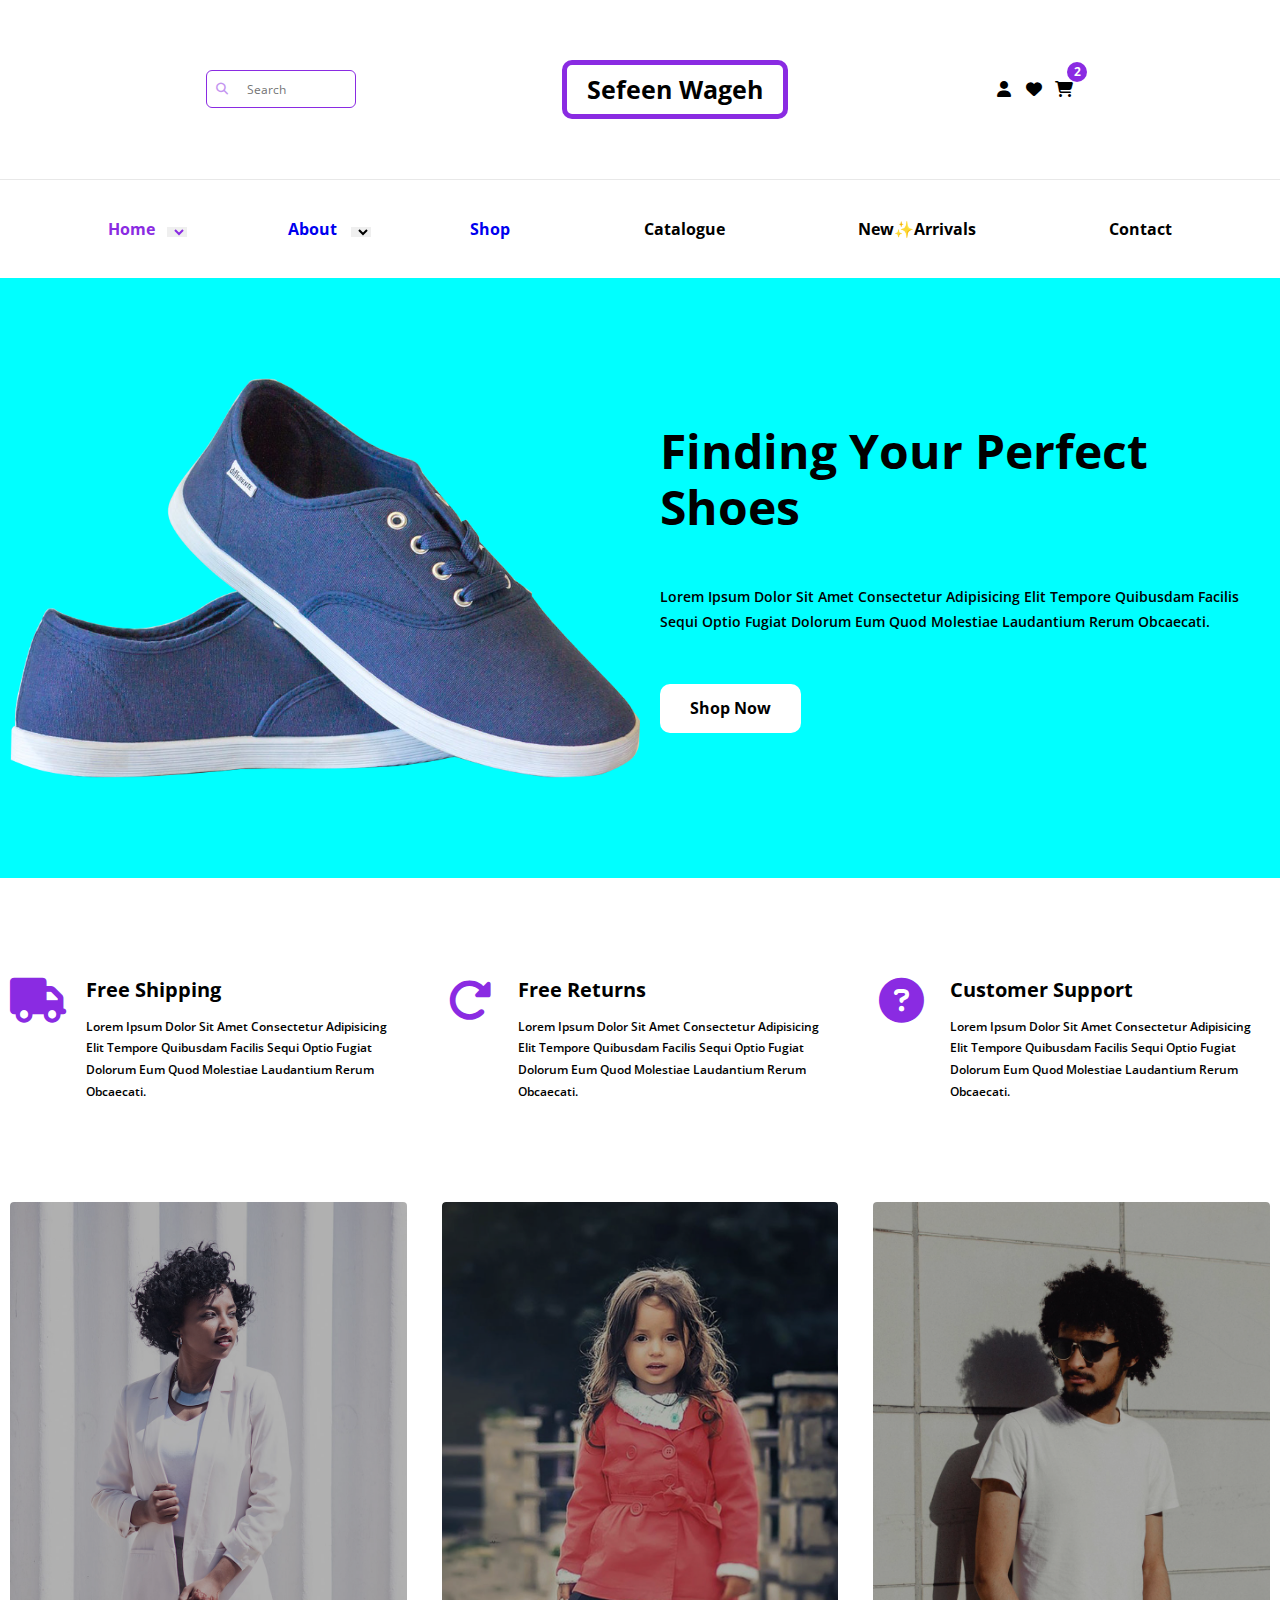
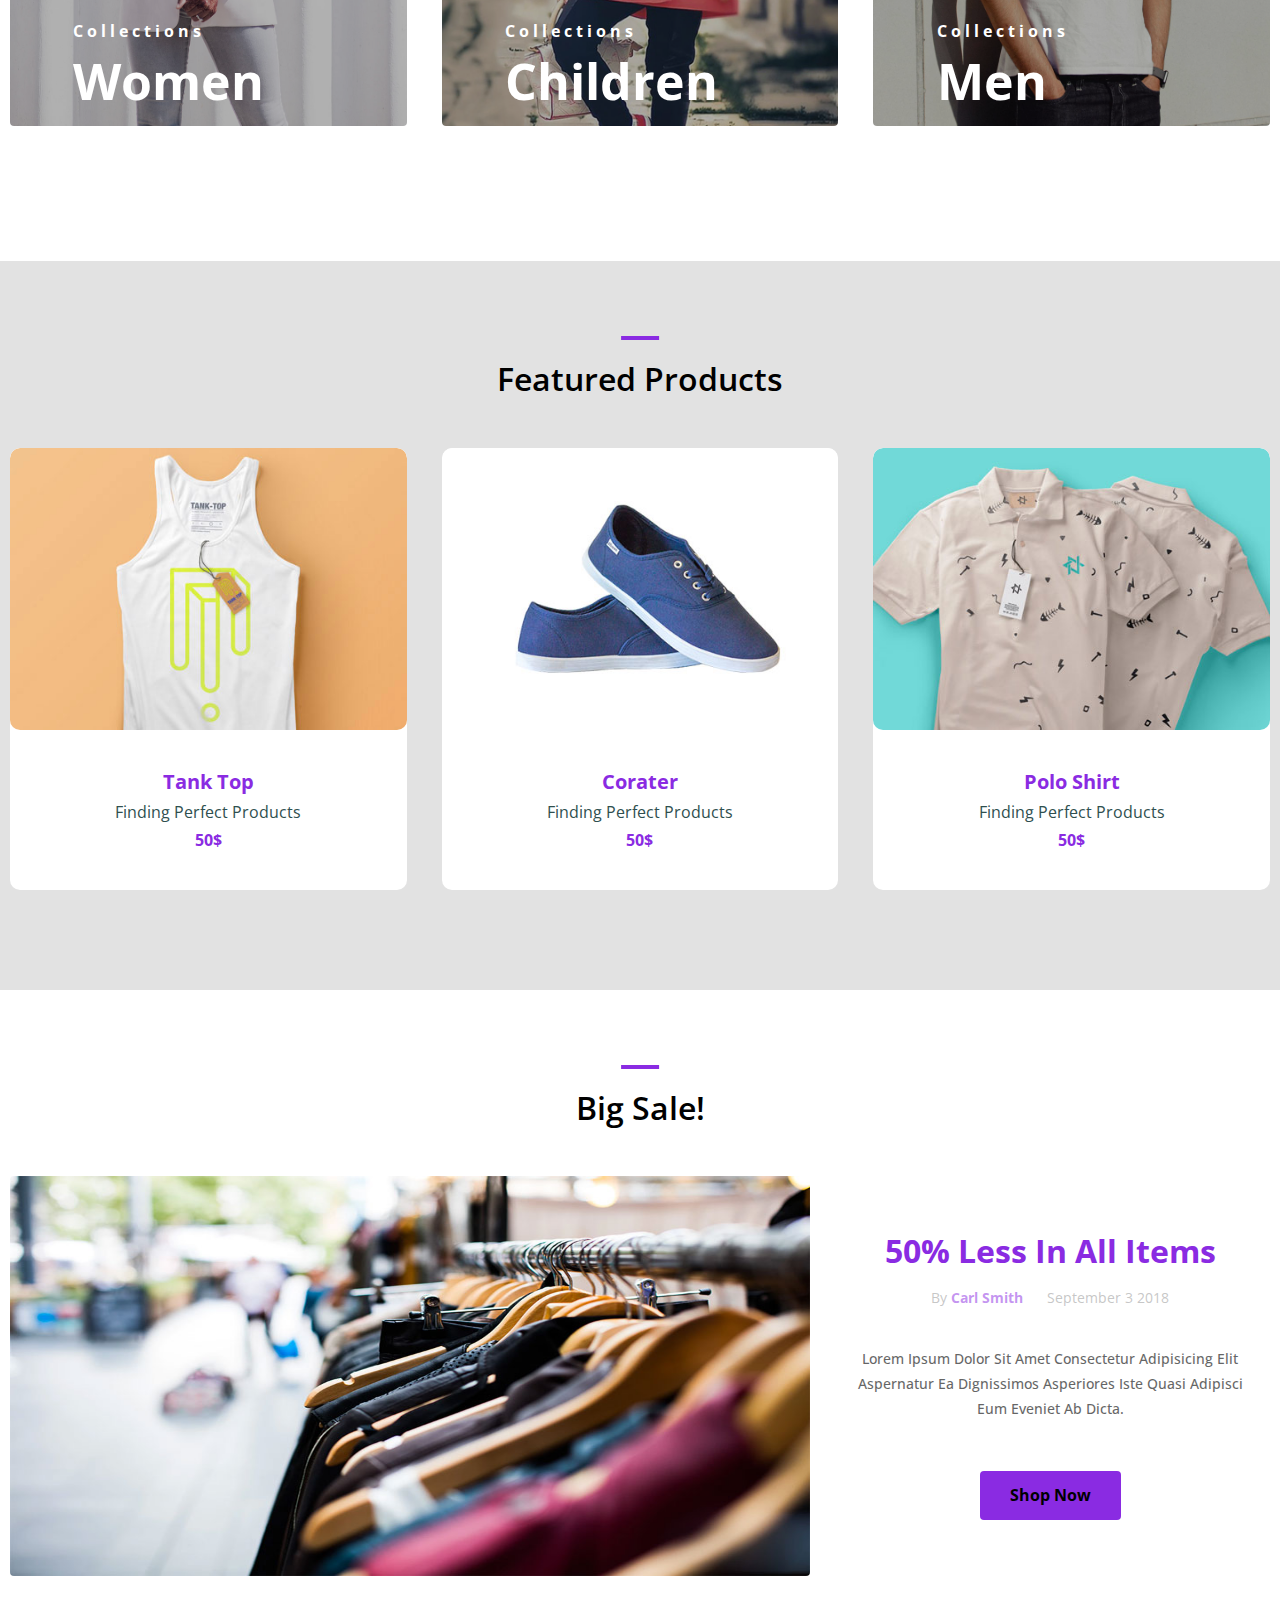
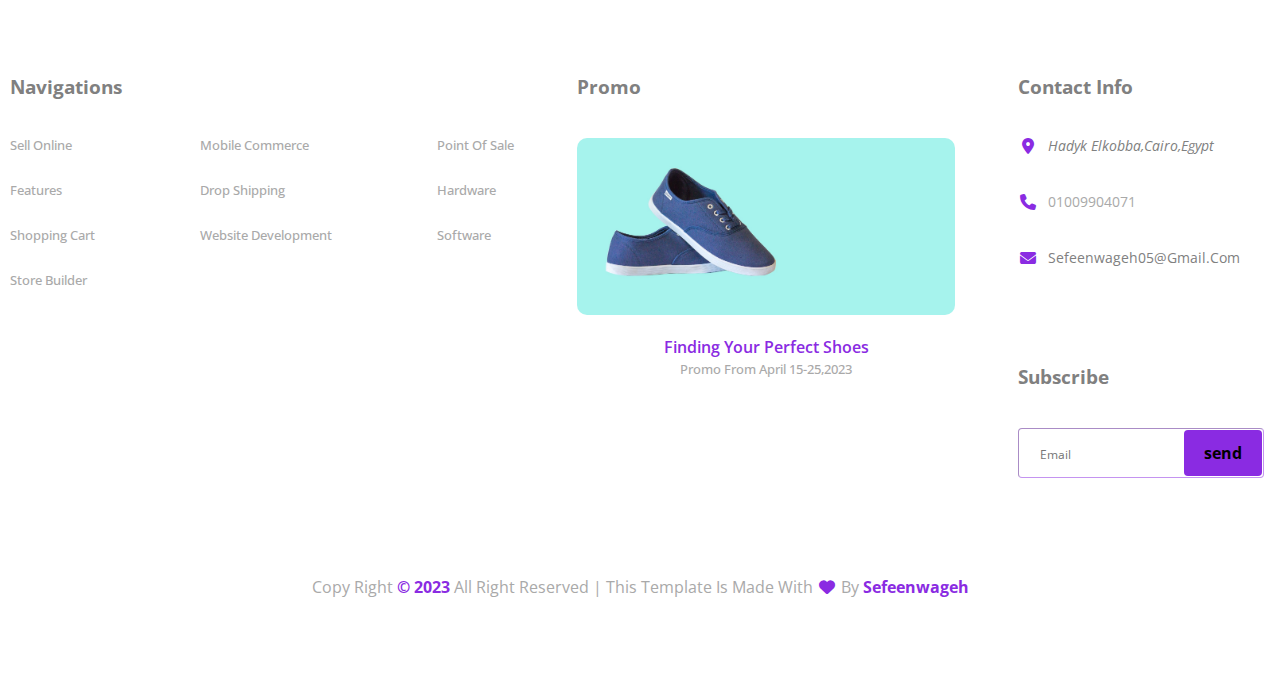
<file: index.html>
<!DOCTYPE html>
<html lang="en">
  <head>
    <meta charset="UTF-8" />
    <meta http-equiv="X-UA-Compatible" content="IE=edge" />
    <meta name="viewport" content="width=device-width, initial-scale=1.0" />
    <title>Sefeen</title>
    <!-- render all elements normally -->
    <link rel="stylesheet" href="css/normallize.css" />
    <!-- font awesome library -->
    <link rel="stylesheet" href="css/all.min.css" />
    <!-- main template css file -->
    <link rel="stylesheet" href="css/main.css" />
    <!-- google fonts -->
    <link rel="preconnect" href="https://fonts.googleapis.com" />
    <link rel="preconnect" href="https://fonts.gstatic.com" crossorigin />
    <link
      href="https://fonts.googleapis.com/css2?family=Open+Sans:wght@400;500;600;700&display=swap"
      rel="stylesheet"
    />
  </head>
  <body>
    <div class="page">
      <div class="head">
        <div class="bar">
          <div class="search">
            <input type="search" placeholder="search" />
          </div>
          <h1>Sefeen Wageh</h1>
          <div class="notification">
            <span><i class="fa-solid fa-user fa-fw"></i></span>
            <span><i class="fa-solid fa-heart fa-fw"></i></span>
            <span class="not"><i class="fa-solid fa-cart-shopping fa-fw"></i></span>
          </div>
        </div>
        <nav>
            <ul>
                <li> <a href="index.html" class="active">home<select></select></a> </li>
                <li> <a href="index1.html">about<select></select></a> </li>
                <li> <a href="index2.html">shop</a> </li>
                <li> <a href="">catalogue</a> </li>
                <li> <a href="">new&#10024arrivals</a> </li>
                <li> <a href="">contact</a> </li>
              </ul>
        </nav>
      </div>
      <div class="sectionA">
            <img src="images/hero_1.png" alt="design">
            <div class="cont">
              <h1>finding your perfect shoes</h1>
            <p>Lorem ipsum dolor sit amet consectetur adipisicing elit Tempore quibusdam Facilis sequi optio fugiat dolorum Eum quod molestiae laudantium rerum obcaecati.</p>
            <a href=""><span>shop now</span></a>
            </div>
      </div>
      <div class="sectionB">
        <div class="part">
          <i class="fa-solid fa-truck fa-fw"></i>
          <div class="content">
            <h3>free shipping</h3>
            <p>Lorem ipsum dolor sit amet consectetur adipisicing elit Tempore quibusdam Facilis sequi optio fugiat dolorum Eum quod molestiae laudantium rerum obcaecati.</p>
          </div>
        </div>
        <div class="part">
          <i class="fa-solid fa-rotate-right fa-fw"></i>
          <div class="content">
            <h3>free returns</h3>
            <p>Lorem ipsum dolor sit amet consectetur adipisicing elit Tempore quibusdam Facilis sequi optio fugiat dolorum Eum quod molestiae laudantium rerum obcaecati.</p>
          </div>
        </div>
        <div class="part">
          <i class="fa-solid fa-circle-question fa-fw"></i>
          <div class="content">
            <h3>customer support</h3>
            <p>Lorem ipsum dolor sit amet consectetur adipisicing elit Tempore quibusdam Facilis sequi optio fugiat dolorum Eum quod molestiae laudantium rerum obcaecati.</p>
          </div>
        </div>
      </div>
      <div class="sectionC">
        <div class="part a"><img src="images/women.jpg" alt="design"><span>women</span></div>
        <div class="part b"><img src="images/children.jpg" alt="design"><span>children</span></div>
        <div class="part c"><img src="images/men.jpg" alt="design"><span>men</span></div>
        <div class="triangles"></div>
      </div>
      <div class="sectionD">
        <h2 class="main-title">featured products</h2>
        <div class="product">
          <div class="part">
            <img src="images/cloth_1.jpg" alt="design">
            <div class="content">
              <h3>tank top</h3>
              <p>finding perfect products</p>
              <span>50$</span>
            </div>
          </div>
          <div class="part">
            <img src="images/shoe_1.jpg" alt="design">
            <div class="content">
              <h3>corater</h3>
              <p>finding perfect products</p>
              <span>50$</span>
            </div>
          </div>
          <div class="part">
            <img src="images/cloth_2.jpg" alt="design">
            <div class="content">
              <h3>polo shirt</h3>
              <p>finding perfect products</p>
              <span>50$</span>
            </div>
          </div>
        </div>
      </div>
      <div class="sectionE">
        <h2 class="main-title">Big sale!</h2>
        <div class="part">
          <div class="image"><img src="images/blog_1.jpg" alt="design"></div>
          <div class="content"><h3>50% less in all items</h3>
            <p>by <span>carl smith</span> september 3 2018 </p>
            <p>Lorem ipsum dolor sit amet consectetur adipisicing elit Aspernatur ea dignissimos asperiores iste quasi adipisci eum eveniet ab dicta.</p>
            <a href="">shop now</a></div>
        </div>
      </div>
      <div class="foot">
    <div class="contain">
      <div class="navigation">
        <h3>navigations</h3>
        <div class="content">
          <div class="part">
            <span>sell online</span>
            <span>features</span>
            <span>shopping cart</span>
            <span>store builder</span>
          </div>
          <div class="part">
            <span>mobile commerce</span>
            <span>drop shipping</span>
            <span>website development</span>
          </div>
          <div class="part">
            <span>point of sale</span>
            <span>hardware</span>
            <span>software</span>
          </div>
        </div>
      </div>
      <div class="promo">
        <h3>promo</h3>
        <img src="images/hero_1.jpg" alt="design">
        <div class="content">
          <span>finding your perfect shoes</span>
          <span>promo from april 15-25,2023</span>
        </div>
      </div>
      <div class="about">
        <div class="contact-info">
          <h3>contact info</h3>
         <div class="content">
          <div class="part">
            <i class="fa-solid fa-location-dot fa-fw"></i>
            <address>hadyk elkobba,cairo,egypt</address>
          </div>
          <div class="part a">
            <i class="fa-solid fa-phone fa-fw"></i>
            <span>01009904071</span>
          </div>
          <div class="part b">
            <i class="fa-solid fa-envelope fa-fw"></i>
            <span>sefeenwageh05@gmail.com</span>
          </div>
         </div>
        </div>
        <div class="sub">
          <h3>subscribe</h3>
          <div class="input">
            <input type="email" name="mail" placeholder="email">
          <input type="submit" value="send">
          </div>
      </div>
    </div>
  </div>
  <p>copy right <span>&copy; 2023</span> all right reserved | this template is made with <span><i class="fa-solid fa-heart fa-fw"></i></span> by <span>sefeenwageh</span></p>
    </div>
  </body>
</html>
</file>
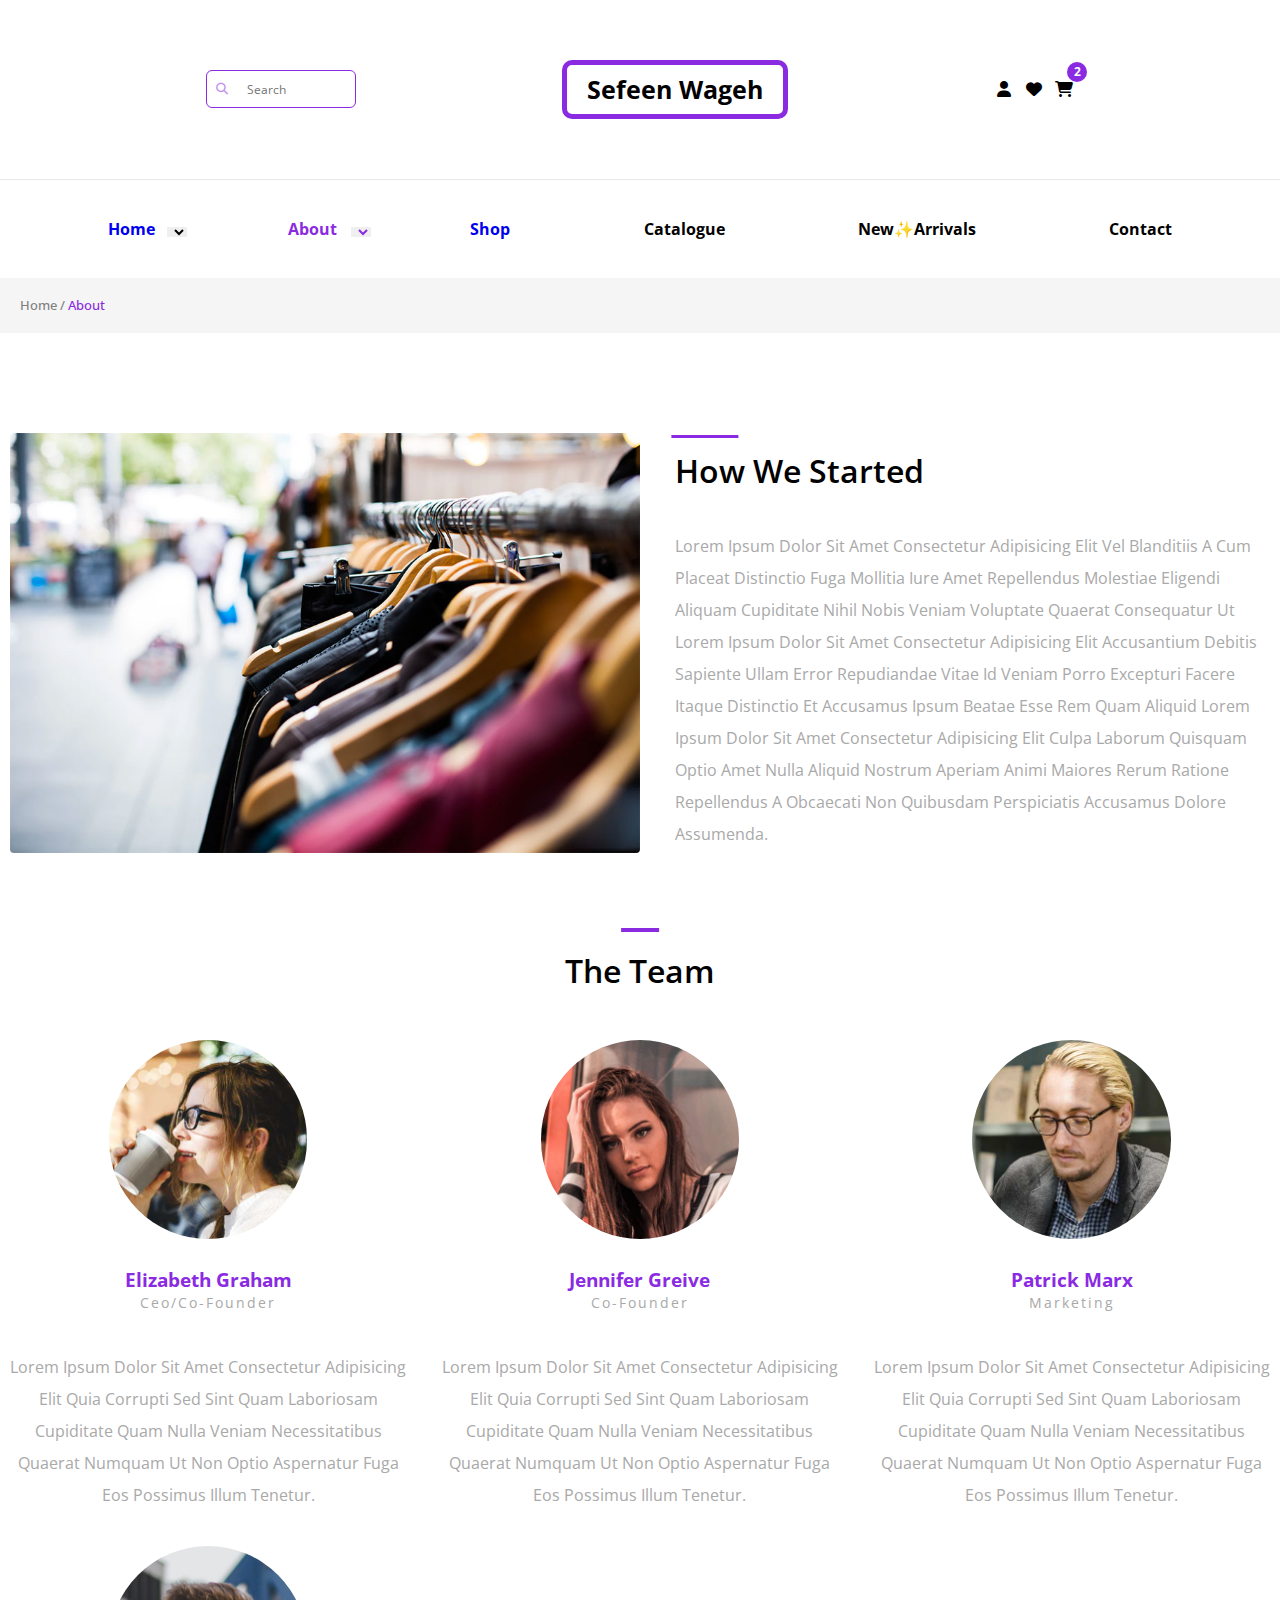
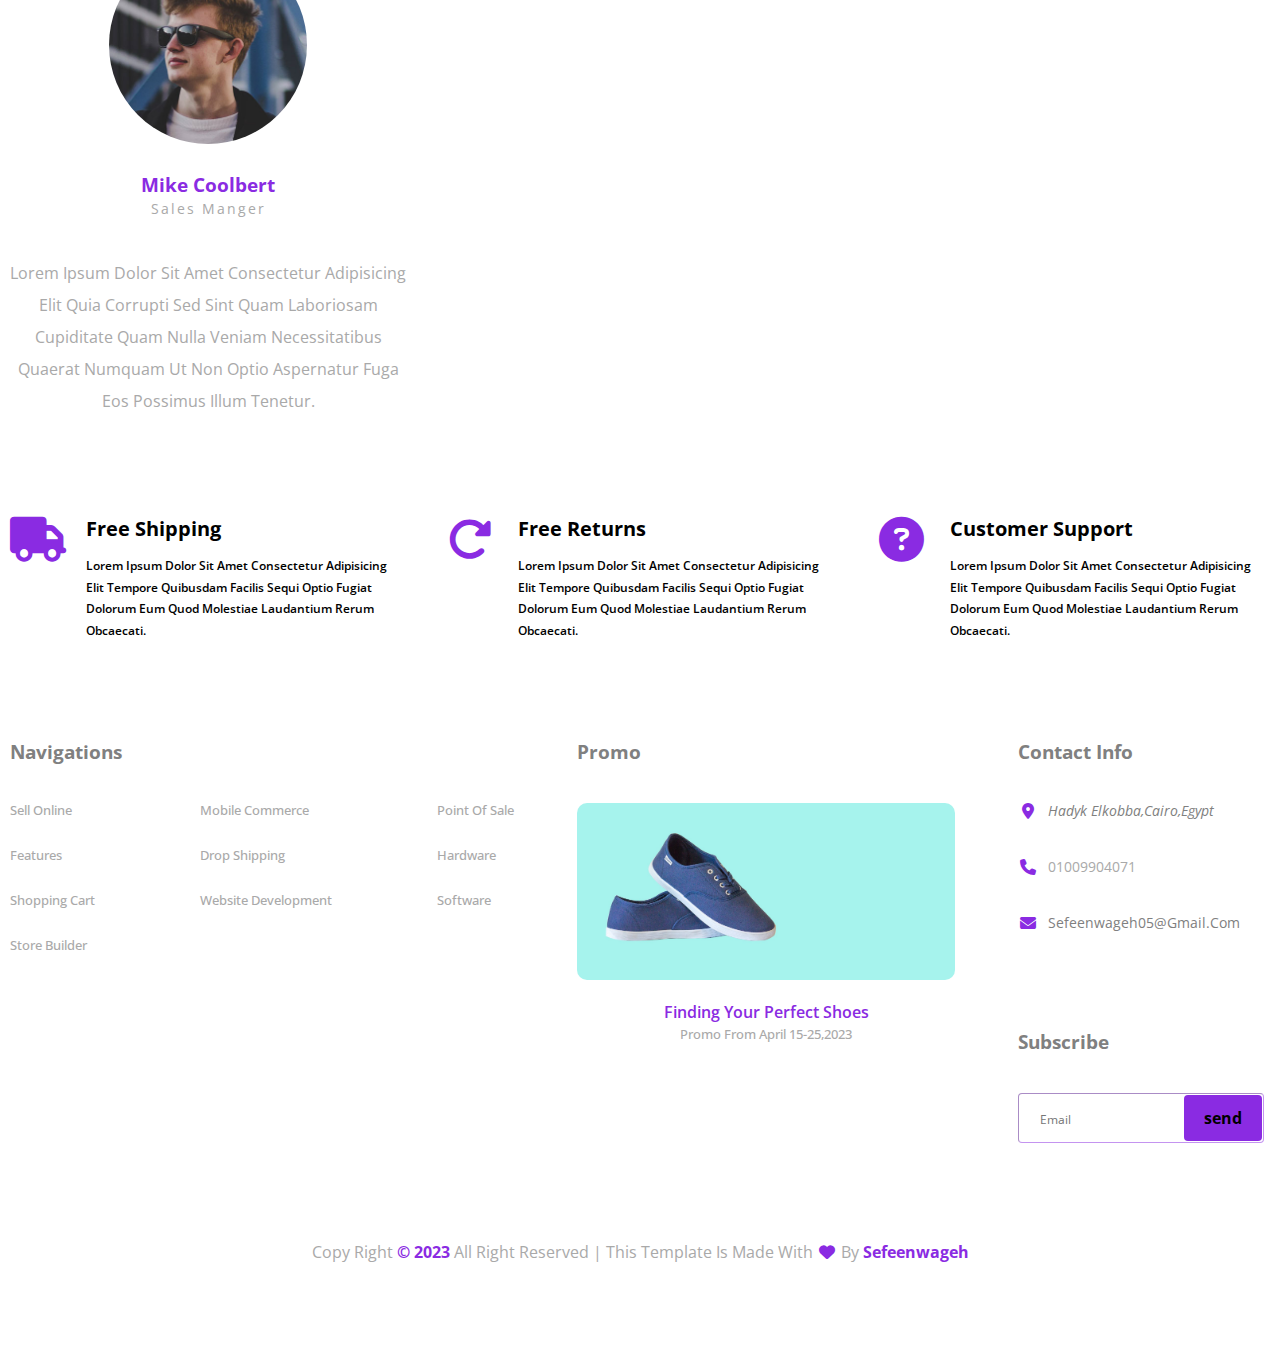
<file: index1.html>
<!DOCTYPE html>
<html lang="en">
  <head>
    <meta charset="UTF-8" />
    <meta http-equiv="X-UA-Compatible" content="IE=edge" />
    <meta name="viewport" content="width=device-width, initial-scale=1.0" />
    <title>Sefeen</title>
    <!-- render all elements normally -->
    <link rel="stylesheet" href="css/normallize.css" />
    <!-- font awesome library -->
    <link rel="stylesheet" href="css/all.min.css" />
    <!-- main template css file -->
    <link rel="stylesheet" href="css/main.css" />
    <!-- google fonts -->
    <link rel="preconnect" href="https://fonts.googleapis.com" />
    <link rel="preconnect" href="https://fonts.gstatic.com" crossorigin />
    <link
      href="https://fonts.googleapis.com/css2?family=Open+Sans:wght@400;500;600;700&display=swap"
      rel="stylesheet"
    />
  </head>
  <body>
    <div class="page">
      <div class="head">
        <div class="bar">
          <div class="search">
            <input type="search" placeholder="search" />
          </div>
          <h1>Sefeen Wageh</h1>
          <div class="notification">
            <span><i class="fa-solid fa-user fa-fw"></i></span>
            <span><i class="fa-solid fa-heart fa-fw"></i></span>
            <span class="not"
              ><i class="fa-solid fa-cart-shopping fa-fw"></i
            ></span>
          </div>
        </div>
        <nav>
          <ul>
            <li>
              <a href="index.html"
                >home<select
                ></select
              ></a>
            </li>
            <li>
              <a href="index1.html" class="active"
                >about<select
                ></select
              ></a>
            </li>
            <li><a href="index2.html">shop</a></li>
            <li><a href="">catalogue</a></li>
            <li><a href="">new&#10024arrivals</a></li>
            <li><a href="">contact</a></li>
          </ul>
        </nav>
      </div>
      <div class="min-bar">
        <h5>home / <span>about</span></h5>
      </div>
      <div class="sectionF">
        <div class="part">
          <img src="images/blog_1.jpg" alt="design" />
          <div class="content">
            <h2>how we started</h2>
            <p>
              Lorem ipsum dolor sit amet consectetur adipisicing elit Vel
              blanditiis a cum placeat distinctio fuga mollitia Iure amet
              repellendus molestiae eligendi aliquam cupiditate nihil nobis
              veniam voluptate quaerat consequatur ut Lorem ipsum dolor sit amet
              consectetur adipisicing elit Accusantium debitis sapiente ullam
              error repudiandae vitae id veniam porro excepturi facere itaque
              distinctio et accusamus ipsum beatae esse rem quam aliquid Lorem
              ipsum dolor sit amet consectetur adipisicing elit Culpa laborum
              quisquam optio amet nulla aliquid nostrum aperiam animi maiores
              rerum ratione repellendus a obcaecati Non quibusdam perspiciatis
              accusamus dolore assumenda.
            </p>
          </div>
        </div>
      </div>
      <div class="team">
        <h2 class="main-title">the team</h2>
        <div class="content">
          <div class="part">
            <img src="images/person_1.jpg" alt="member" />
            <h3>elizabeth graham</h3>
            <span>ceo/co-founder</span>
            <p>
              Lorem ipsum dolor sit amet consectetur adipisicing elit Quia
              corrupti sed sint quam laboriosam cupiditate Quam nulla veniam
              necessitatibus quaerat numquam ut non optio aspernatur fuga eos
              possimus illum tenetur.
            </p>
          </div>
          <div class="part">
            <img src="images/person_2.jpg" alt="member" />
            <h3>jennifer greive</h3>
            <span>co-founder</span>
            <p>
              Lorem ipsum dolor sit amet consectetur adipisicing elit Quia
              corrupti sed sint quam laboriosam cupiditate Quam nulla veniam
              necessitatibus quaerat numquam ut non optio aspernatur fuga eos
              possimus illum tenetur.
            </p>
          </div>
          <div class="part">
            <img src="images/person_3.jpg" alt="member" />
            <h3>patrick marx</h3>
            <span>marketing</span>
            <p>
              Lorem ipsum dolor sit amet consectetur adipisicing elit Quia
              corrupti sed sint quam laboriosam cupiditate Quam nulla veniam
              necessitatibus quaerat numquam ut non optio aspernatur fuga eos
              possimus illum tenetur.
            </p>
          </div>
          <div class="part">
            <img src="images/person_4.jpg" alt="member" />
            <h3>mike coolbert</h3>
            <span>sales manger</span>
            <p>
              Lorem ipsum dolor sit amet consectetur adipisicing elit Quia
              corrupti sed sint quam laboriosam cupiditate Quam nulla veniam
              necessitatibus quaerat numquam ut non optio aspernatur fuga eos
              possimus illum tenetur.
            </p>
          </div>
        </div>
      </div>
      <div class="sectionB">
        <div class="part">
          <i class="fa-solid fa-truck fa-fw"></i>
          <div class="content">
            <h3>free shipping</h3>
            <p>
              Lorem ipsum dolor sit amet consectetur adipisicing elit Tempore
              quibusdam Facilis sequi optio fugiat dolorum Eum quod molestiae
              laudantium rerum obcaecati.
            </p>
          </div>
        </div>
        <div class="part">
          <i class="fa-solid fa-rotate-right fa-fw"></i>
          <div class="content">
            <h3>free returns</h3>
            <p>
              Lorem ipsum dolor sit amet consectetur adipisicing elit Tempore
              quibusdam Facilis sequi optio fugiat dolorum Eum quod molestiae
              laudantium rerum obcaecati.
            </p>
          </div>
        </div>
        <div class="part">
          <i class="fa-solid fa-circle-question fa-fw"></i>
          <div class="content">
            <h3>customer support</h3>
            <p>
              Lorem ipsum dolor sit amet consectetur adipisicing elit Tempore
              quibusdam Facilis sequi optio fugiat dolorum Eum quod molestiae
              laudantium rerum obcaecati.
            </p>
          </div>
        </div>
      </div>
      <div class="foot">
        <div class="contain">
          <div class="navigation">
            <h3>navigations</h3>
            <div class="content">
              <div class="part">
                <span>sell online</span>
                <span>features</span>
                <span>shopping cart</span>
                <span>store builder</span>
              </div>
              <div class="part">
                <span>mobile commerce</span>
                <span>drop shipping</span>
                <span>website development</span>
              </div>
              <div class="part">
                <span>point of sale</span>
                <span>hardware</span>
                <span>software</span>
              </div>
            </div>
          </div>
          <div class="promo">
            <h3>promo</h3>
            <img src="images/hero_1.jpg" alt="design" />
            <div class="content">
              <span>finding your perfect shoes</span>
              <span>promo from april 15-25,2023</span>
            </div>
          </div>
          <div class="about">
            <div class="contact-info">
              <h3>contact info</h3>
              <div class="content">
                <div class="part">
                  <i class="fa-solid fa-location-dot fa-fw"></i>
                  <address>hadyk elkobba,cairo,egypt</address>
                </div>
                <div class="part a">
                  <i class="fa-solid fa-phone fa-fw"></i>
                  <span>01009904071</span>
                </div>
                <div class="part b">
                  <i class="fa-solid fa-envelope fa-fw"></i>
                  <span>sefeenwageh05@gmail.com</span>
                </div>
              </div>
            </div>
            <div class="sub">
              <h3>subscribe</h3>
              <div class="input">
                <input type="email" name="mail" placeholder="email" />
                <input type="submit" value="send" />
              </div>
            </div>
          </div>
        </div>
        <p>
          copy right <span>&copy; 2023</span> all right reserved | this template
          is made with <span><i class="fa-solid fa-heart fa-fw"></i></span> by
          <span>sefeenwageh</span>
        </p>
      </div>
    </div>
  </body>
</html>
</file>
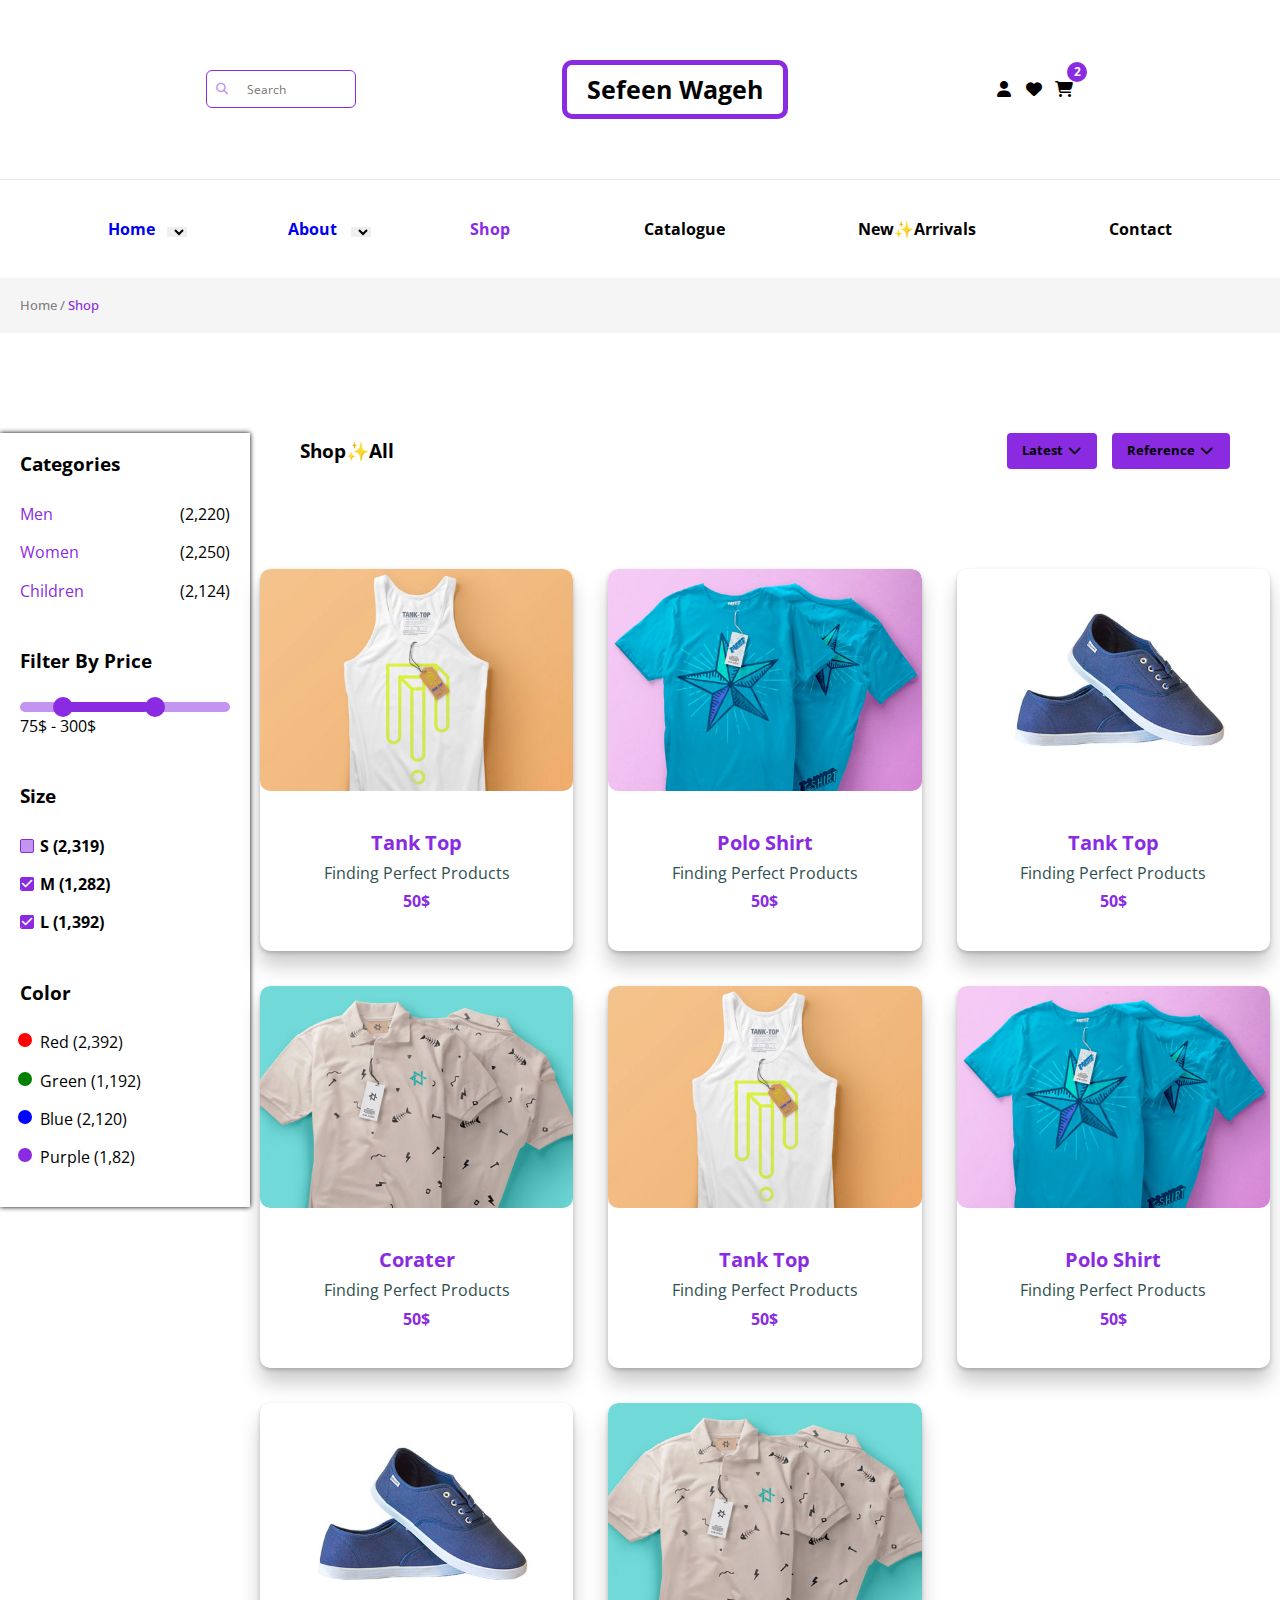
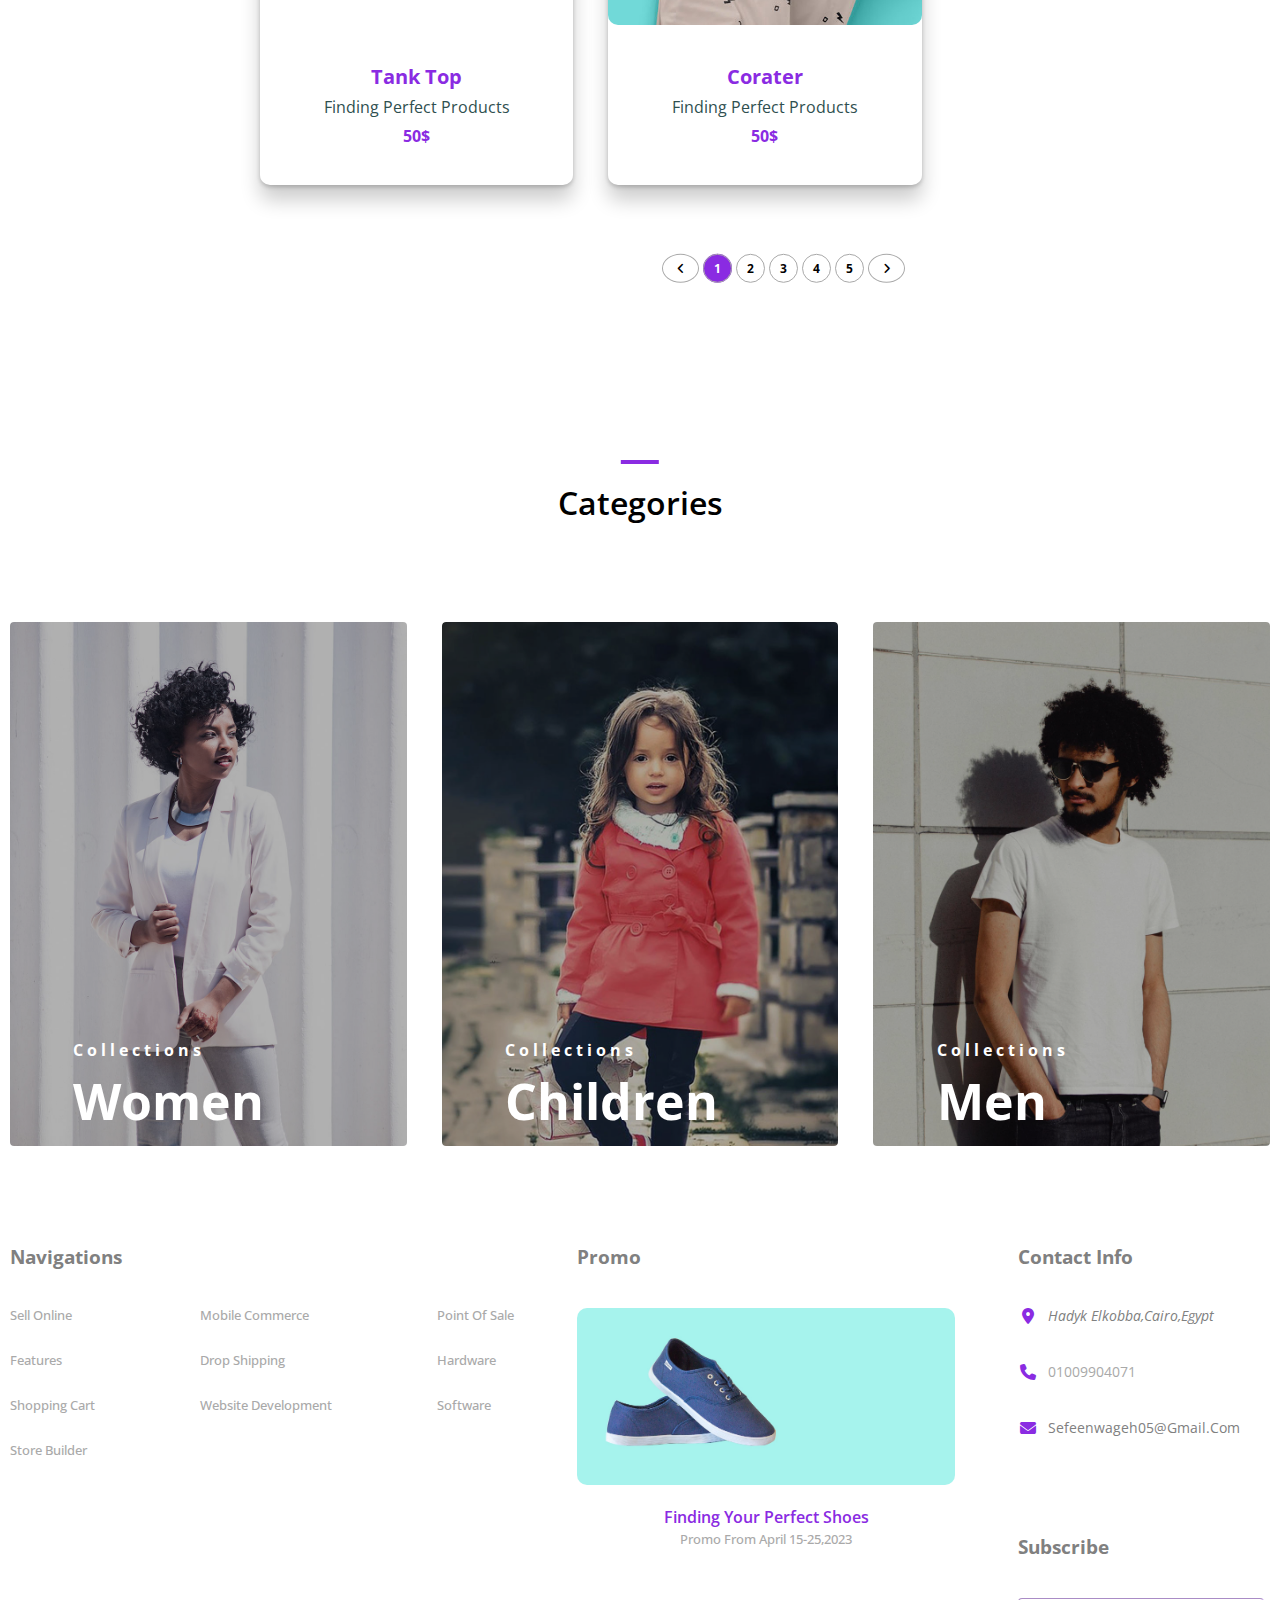
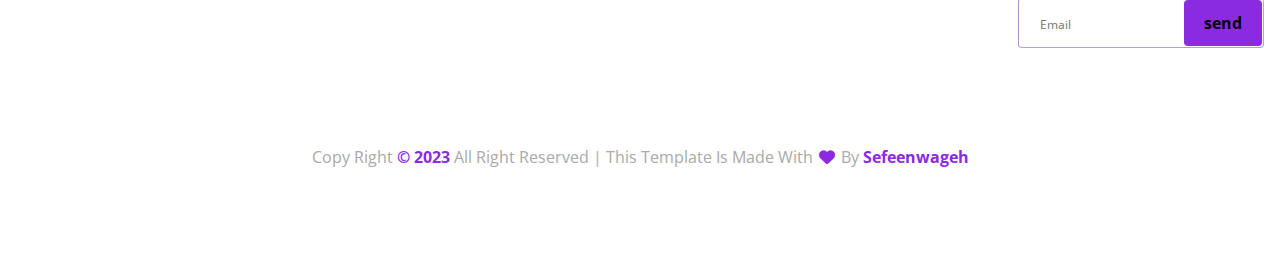
<file: index2.html>
<!DOCTYPE html>
<html lang="en">
  <head>
    <meta charset="UTF-8" />
    <meta http-equiv="X-UA-Compatible" content="IE=edge" />
    <meta name="viewport" content="width=device-width, initial-scale=1.0" />
    <title>Sefeen</title>
    <!-- render all elements normally -->
    <link rel="stylesheet" href="css/normallize.css" />
    <!-- font awesome library -->
    <link rel="stylesheet" href="css/all.min.css" />
    <!-- main template css file -->
    <link rel="stylesheet" href="css/main.css" />
    <!-- google fonts -->
    <link rel="preconnect" href="https://fonts.googleapis.com" />
    <link rel="preconnect" href="https://fonts.gstatic.com" crossorigin />
    <link
      href="https://fonts.googleapis.com/css2?family=Open+Sans:wght@400;500;600;700&display=swap"
      rel="stylesheet"
    />
  </head>
  <body>
    <div class="page">
      <div class="head">
        <div class="bar">
          <div class="search">
            <input type="search" placeholder="search" />
          </div>
          <h1>Sefeen Wageh</h1>
          <div class="notification">
            <span><i class="fa-solid fa-user fa-fw"></i></span>
            <span><i class="fa-solid fa-heart fa-fw"></i></span>
            <span class="not"
              ><i class="fa-solid fa-cart-shopping fa-fw"></i
            ></span>
          </div>
        </div>
        <nav>
          <ul>
            <li>
              <a href="index.html"
                >home<select
                ></select
              ></a>
            </li>
            <li>
              <a href="index1.html"
                >about<select
                ></select
              ></a>
            </li>
            <li><a href="index2.html" class="active">shop</a></li>
            <li><a href="">catalogue</a></li>
            <li><a href="">new&#10024arrivals</a></li>
            <li><a href="">contact</a></li>
          </ul>
        </nav>
      </div>
      <div class="min-bar">
        <h5>home / <span>shop</span></h5>
      </div>
      <div class="body">
        <div class="side">
          <div class="cat">
            <h3>categories</h3>
            <div class="part">
              <span>men</span>
              <span>(2,220)</span>
            </div>
            <div class="part">
              <span>women</span>
              <span>(2,250)</span>
            </div>
            <div class="part">
              <span>children</span>
              <span>(2,124)</span>
            </div>
          </div>
          <div class="filter">
            <h3>filter by price</h3>
            <div class="progress">
              <span style="width: 40%"></span>
            </div>
            <span class="">75$ - 300$</span>
          </div>
          <div class="body-widgets">
            <h3>size</h3>
            <div>
              <input type="checkbox" id="one" />
              <label for="one">s (2,319)</label>
            </div>
            <div>
              <input type="checkbox" id="two" checked />
              <label for="two">m (1,282)</label>
            </div>
            <div>
              <input type="checkbox" id="three" checked />
              <label for="three">l (1,392)</label>
            </div>
          </div>
          <div class="date">
            <h3>color</h3>
            <span class="red">red (2,392)</span>
            <span class="green">green (1,192)</span>
            <span class="blue">blue (2,120)</span>
            <span class="purple">purple (1,82)</span>
          </div>
        </div>
        <div class="content">
          <div class="title">
            <h3>shop&#10024all</h3>
            <div class="latest">
              <div class="part">
                <h5>latest <i class="fa-solid fa-chevron-down fa-fw"></i></h5>
                <ul>
                  <li>men</li>
                  <li>women</li>
                  <li>children</li>
                </ul>
              </div>
              <div class="part">
                <h5>
                  reference <i class="fa-solid fa-chevron-down fa-fw"></i>
                </h5>
                <ul>
                  <li>relevance</li>
                  <li>name a to z</li>
                  <li>name z to a</li>
                  <li>price low to high</li>
                  <li>price high to low</li>
                </ul>
              </div>
            </div>
          </div>
          <div class="sectionD">
            <div class="product">
              <a href="index3.html" class="part">
                <div>
                  <img src="images/cloth_1.jpg" alt="design" />
                  <div class="content">
                    <h3>tank top</h3>
                    <p>finding perfect products</p>
                    <span>50$</span>
                  </div>
                </div>
              </a>
              <a href="index3.html" class="part">
                <div>
                  <img src="images/cloth_3.jpg" alt="design" />
                  <div class="content">
                    <h3>polo shirt</h3>
                    <p>finding perfect products</p>
                    <span>50$</span>
                  </div>
                </div>
              </a>
              <a href="index3.html" class="part">
                <div>
                  <img src="images/shoe_1.jpg" alt="design" />
                  <div class="content">
                    <h3>tank top</h3>
                    <p>finding perfect products</p>
                    <span>50$</span>
                  </div>
                </div>
              </a>
              <a href="index3.html" class="part">
                <div>
                  <img src="images/cloth_2.jpg" alt="design" />
                  <div class="content">
                    <h3>corater</h3>
                    <p>finding perfect products</p>
                    <span>50$</span>
                  </div>
                </div>
              </a>
              <a href="index3.html" class="part">
                <div>
                  <img src="images/cloth_1.jpg" alt="design" />
                  <div class="content">
                    <h3>tank top</h3>
                    <p>finding perfect products</p>
                    <span>50$</span>
                  </div>
                </div>
              </a>
              <a href="index3.html" class="part">
                <div>
                  <img src="images/cloth_3.jpg" alt="design" />
                  <div class="content">
                    <h3>polo shirt</h3>
                    <p>finding perfect products</p>
                    <span>50$</span>
                  </div>
                </div>
              </a>
              <a href="index3.html" class="part">
                <div>
                  <img src="images/shoe_1.jpg" alt="design" />
                  <div class="content">
                    <h3>tank top</h3>
                    <p>finding perfect products</p>
                    <span>50$</span>
                  </div>
                </div>
              </a>
              <a href="index3.html" class="part">
                <div>
                  <img src="images/cloth_2.jpg" alt="design" />
                  <div class="content">
                    <h3>corater</h3>
                    <p>finding perfect products</p>
                    <span>50$</span>
                  </div>
                </div>
              </a>
            </div>
            <div class="dot">
              <span><i class="fa-solid fa-angle-left fa-fw"></i></span>
              <span class="active">1</span>
              <span>2</span>
              <span>3</span>
              <span>4</span>
              <span>5</span>
              <span><i class="fa-solid fa-angle-right fa-fw"></i></span>
            </div>
          </div>
        </div>
      </div>
      <h2 class="main-title">categories</h2>
      <div class="sectionC">
        <div class="part a">
          <img src="images/women.jpg" alt="design" /><span>women</span>
        </div>
        <div class="part b">
          <img src="images/children.jpg" alt="design" /><span>children</span>
        </div>
        <div class="part c">
          <img src="images/men.jpg" alt="design" /><span>men</span>
        </div>
      </div>
      <div class="foot">
        <div class="contain">
          <div class="navigation">
            <h3>navigations</h3>
            <div class="content">
              <div class="part">
                <span>sell online</span>
                <span>features</span>
                <span>shopping cart</span>
                <span>store builder</span>
              </div>
              <div class="part">
                <span>mobile commerce</span>
                <span>drop shipping</span>
                <span>website development</span>
              </div>
              <div class="part">
                <span>point of sale</span>
                <span>hardware</span>
                <span>software</span>
              </div>
            </div>
          </div>
          <div class="promo">
            <h3>promo</h3>
            <img src="images/hero_1.jpg" alt="design" />
            <div class="content">
              <span>finding your perfect shoes</span>
              <span>promo from april 15-25,2023</span>
            </div>
          </div>
          <div class="about">
            <div class="contact-info">
              <h3>contact info</h3>
              <div class="content">
                <div class="part">
                  <i class="fa-solid fa-location-dot fa-fw"></i>
                  <address>hadyk elkobba,cairo,egypt</address>
                </div>
                <div class="part a">
                  <i class="fa-solid fa-phone fa-fw"></i>
                  <span>01009904071</span>
                </div>
                <div class="part b">
                  <i class="fa-solid fa-envelope fa-fw"></i>
                  <span>sefeenwageh05@gmail.com</span>
                </div>
              </div>
            </div>
            <div class="sub">
              <h3>subscribe</h3>
              <div class="input">
                <input type="email" name="mail" placeholder="email" />
                <input type="submit" value="send" />
              </div>
            </div>
          </div>
        </div>
        <p>
          copy right <span>&copy; 2023</span> all right reserved | this template
          is made with <span><i class="fa-solid fa-heart fa-fw"></i></span> by
          <span>sefeenwageh</span>
        </p>
      </div>
    </div>
  </body>
</html>
</file>
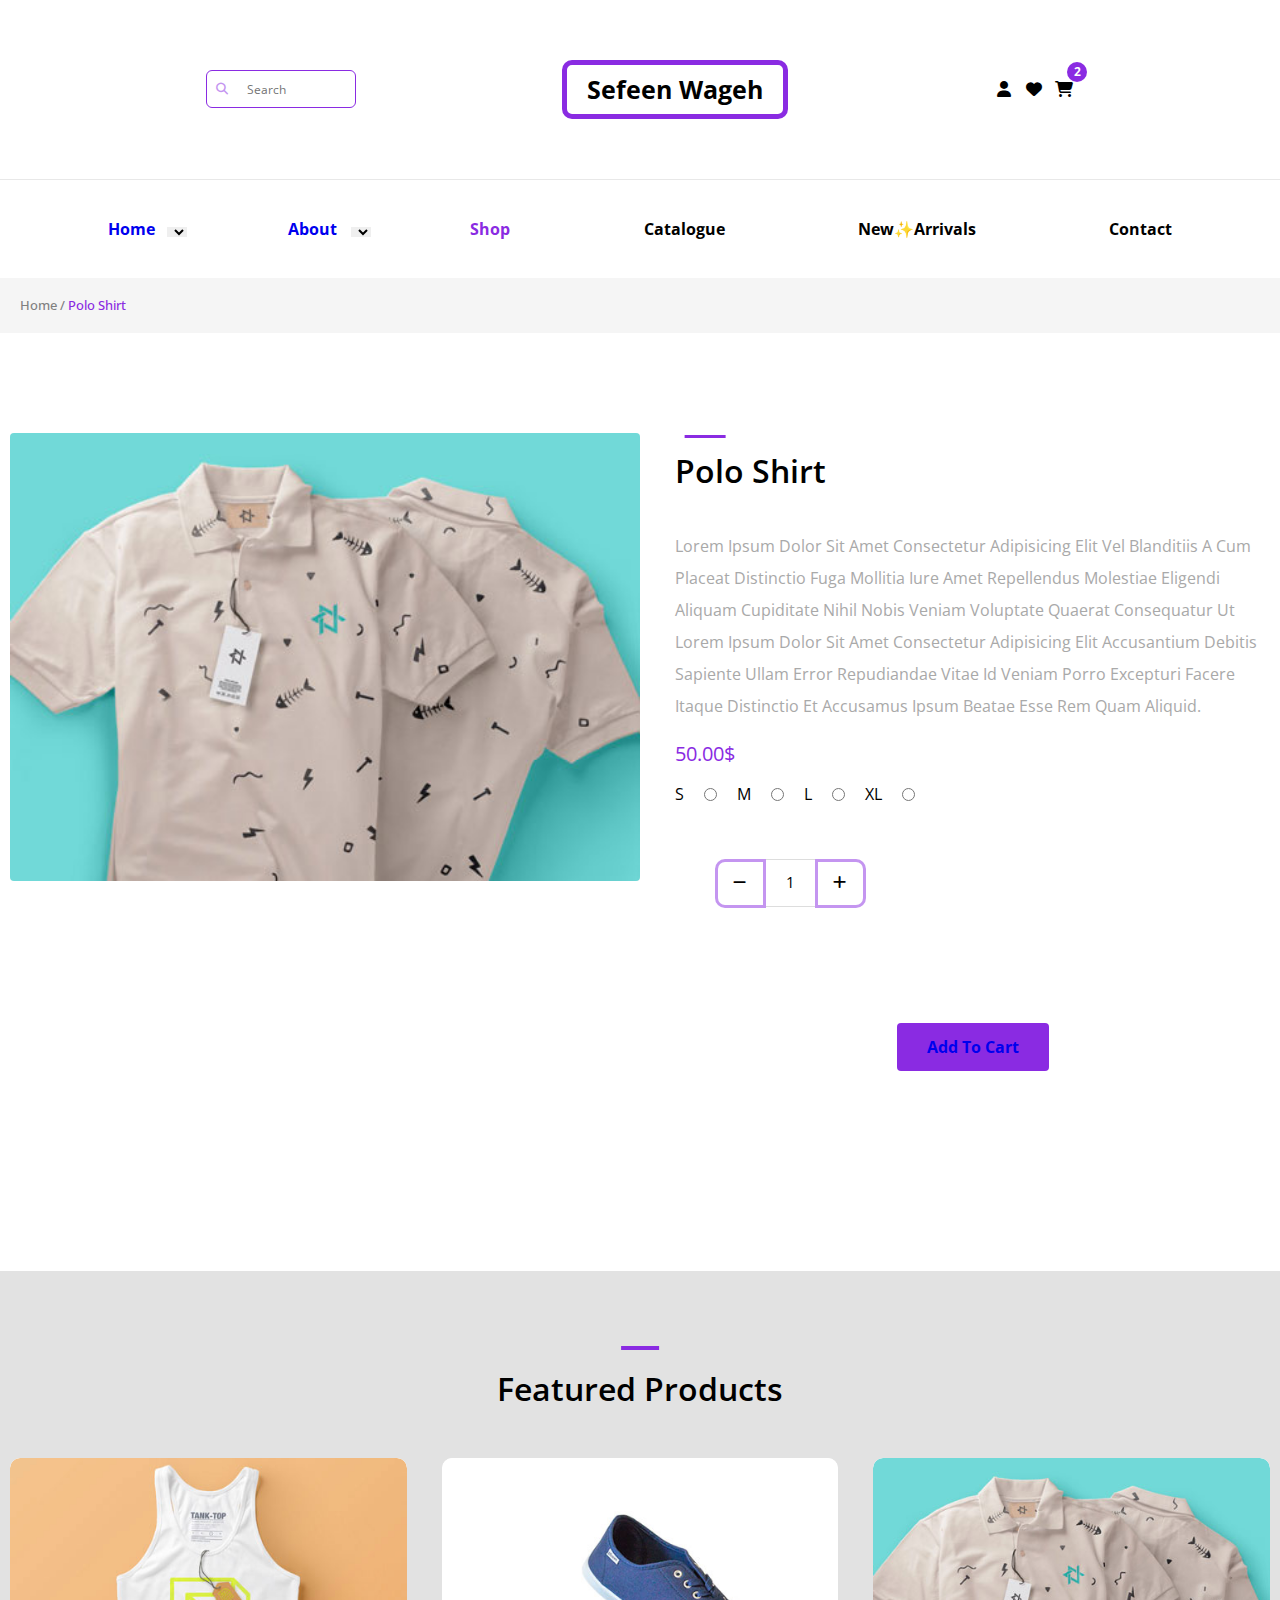
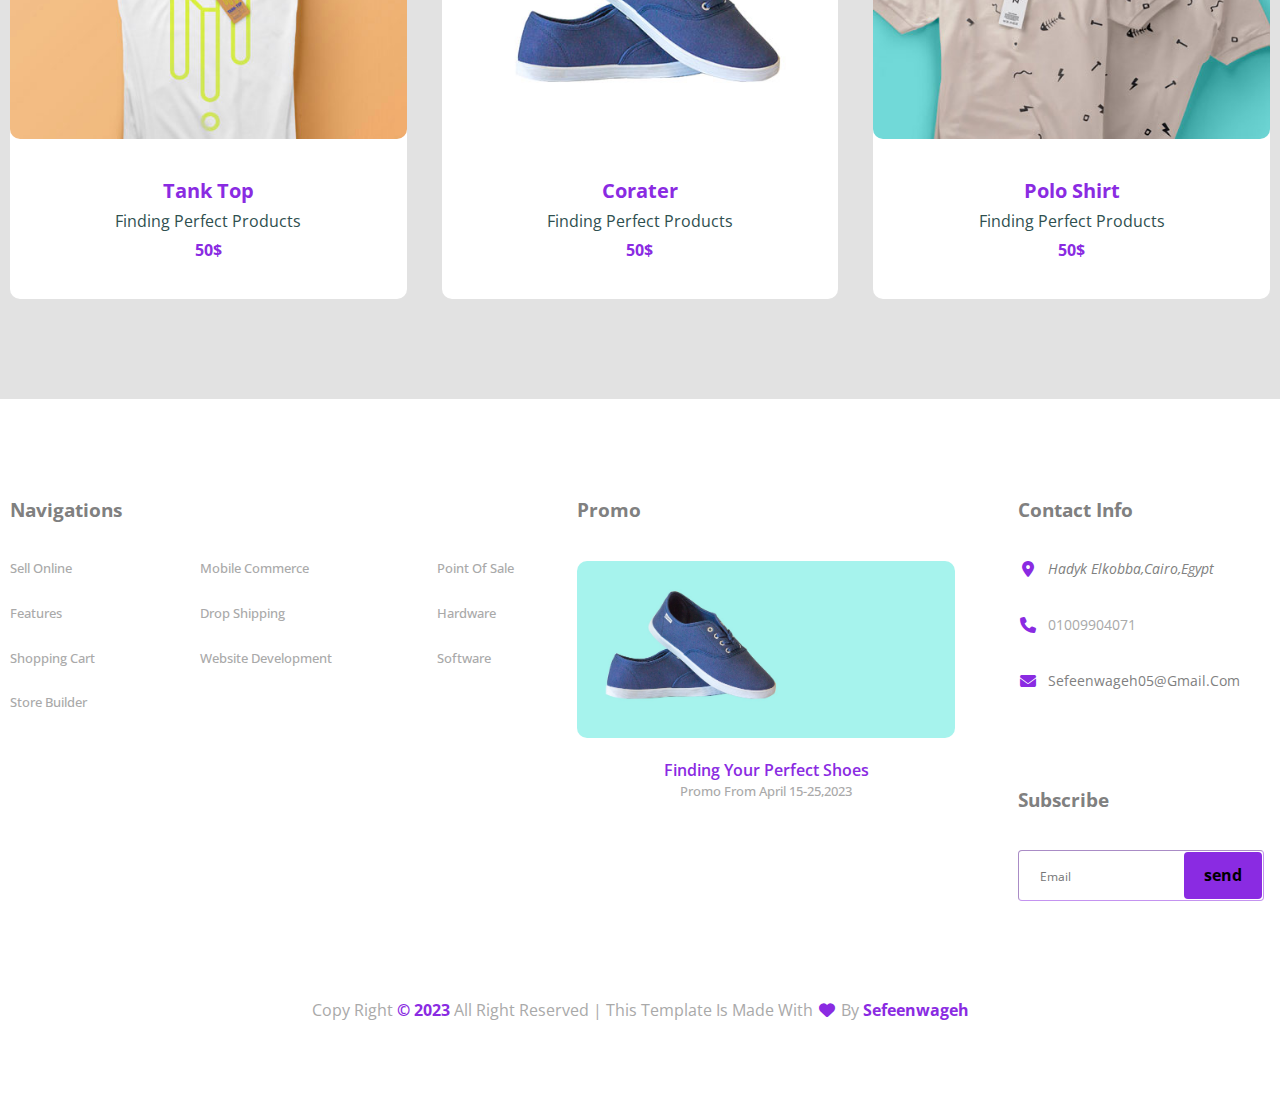
<file: index3.html>
<!DOCTYPE html>
<html lang="en">
  <head>
    <meta charset="UTF-8" />
    <meta http-equiv="X-UA-Compatible" content="IE=edge" />
    <meta name="viewport" content="width=device-width, initial-scale=1.0" />
    <title>Sefeen</title>
    <!-- render all elements normally -->
    <link rel="stylesheet" href="css/normallize.css" />
    <!-- font awesome library -->
    <link rel="stylesheet" href="css/all.min.css" />
    <!-- main template css file -->
    <link rel="stylesheet" href="css/main.css" />
    <!-- google fonts -->
    <link rel="preconnect" href="https://fonts.googleapis.com" />
    <link rel="preconnect" href="https://fonts.gstatic.com" crossorigin />
    <link
      href="https://fonts.googleapis.com/css2?family=Open+Sans:wght@400;500;600;700&display=swap"
      rel="stylesheet"
    />
  </head>
  <body>
    <div class="page">
      <div class="head">
        <div class="bar">
          <div class="search">
            <input type="search" placeholder="search" />
          </div>
          <h1>Sefeen Wageh</h1>
          <div class="notification">
            <span><i class="fa-solid fa-user fa-fw"></i></span>
            <span><i class="fa-solid fa-heart fa-fw"></i></span>
            <span class="not"
              ><i class="fa-solid fa-cart-shopping fa-fw"></i
            ></span>
          </div>
        </div>
        <nav>
          <ul>
            <li>
              <a href="index.html"
                >home<select
                ></select
              ></a>
            </li>
            <li>
              <a href="index1.html"
                >about<select
                ></select
              ></a>
            </li>
            <li><a href="index2.html" class="active">shop</a></li>
            <li><a href="">catalogue</a></li>
            <li><a href="">new&#10024arrivals</a></li>
            <li><a href="">contact</a></li>
          </ul>
        </nav>
      </div>
      <div class="min-bar">
        <h5>home / <span>polo shirt</span></h5>
      </div>
      <div class="sectionF">
        <div class="part">
          <img src="images/cloth_2.jpg" alt="design" />
          <div class="content">
            <h2>polo shirt</h2>
            <p>
              Lorem ipsum dolor sit amet consectetur adipisicing elit Vel
              blanditiis a cum placeat distinctio fuga mollitia Iure amet
              repellendus molestiae eligendi aliquam cupiditate nihil nobis
              veniam voluptate quaerat consequatur ut Lorem ipsum dolor sit amet
              consectetur adipisicing elit Accusantium debitis sapiente ullam
              error repudiandae vitae id veniam porro excepturi facere itaque
              distinctio et accusamus ipsum beatae esse rem quam aliquid.
            </p>
            <span class="price">50.00$</span>
            <div class="choise">
              <label for="s">s</label>
              <input type="radio" name="size" id="s" />
              <label for="m">m</label>
              <input type="radio" name="size" id="m" />
              <label for="la">l</label>
              <input type="radio" name="size" id="la" />
              <label for="ex">xL</label>
              <input type="radio" name="size" id="ex" />
            </div>
            <div class="num">
              <i class="fa-solid fa-minus fa-fw"></i>
              <span>1</span>
              <i class="fa-solid fa-plus fa-fw"></i>
            </div>
            <div class="sectionE">
              <a href="index4.html">add to cart</a>
            </div>
          </div>
        </div>
      </div>
      <div class="sectionD">
        <h2 class="main-title">featured products</h2>
        <div class="product">
          <div class="part">
            <img src="images/cloth_1.jpg" alt="design" />
            <div class="content">
              <h3>tank top</h3>
              <p>finding perfect products</p>
              <span>50$</span>
            </div>
          </div>
          <div class="part">
            <img src="images/shoe_1.jpg" alt="design" />
            <div class="content">
              <h3>corater</h3>
              <p>finding perfect products</p>
              <span>50$</span>
            </div>
          </div>
          <div class="part">
            <img src="images/cloth_2.jpg" alt="design" />
            <div class="content">
              <h3>polo shirt</h3>
              <p>finding perfect products</p>
              <span>50$</span>
            </div>
          </div>
        </div>
      </div>
      <div class="foot">
        <div class="contain">
          <div class="navigation">
            <h3>navigations</h3>
            <div class="content">
              <div class="part">
                <span>sell online</span>
                <span>features</span>
                <span>shopping cart</span>
                <span>store builder</span>
              </div>
              <div class="part">
                <span>mobile commerce</span>
                <span>drop shipping</span>
                <span>website development</span>
              </div>
              <div class="part">
                <span>point of sale</span>
                <span>hardware</span>
                <span>software</span>
              </div>
            </div>
          </div>
          <div class="promo">
            <h3>promo</h3>
            <img src="images/hero_1.jpg" alt="design" />
            <div class="content">
              <span>finding your perfect shoes</span>
              <span>promo from april 15-25,2023</span>
            </div>
          </div>
          <div class="about">
            <div class="contact-info">
              <h3>contact info</h3>
              <div class="content">
                <div class="part">
                  <i class="fa-solid fa-location-dot fa-fw"></i>
                  <address>hadyk elkobba,cairo,egypt</address>
                </div>
                <div class="part a">
                  <i class="fa-solid fa-phone fa-fw"></i>
                  <span>01009904071</span>
                </div>
                <div class="part b">
                  <i class="fa-solid fa-envelope fa-fw"></i>
                  <span>sefeenwageh05@gmail.com</span>
                </div>
              </div>
            </div>
            <div class="sub">
              <h3>subscribe</h3>
              <div class="input">
                <input type="email" name="mail" placeholder="email" />
                <input type="submit" value="send" />
              </div>
            </div>
          </div>
        </div>
        <p>
          copy right <span>&copy; 2023</span> all right reserved | this template
          is made with <span><i class="fa-solid fa-heart fa-fw"></i></span> by
          <span>sefeenwageh</span>
        </p>
      </div>
    </div>
  </body>
</html>
</file>
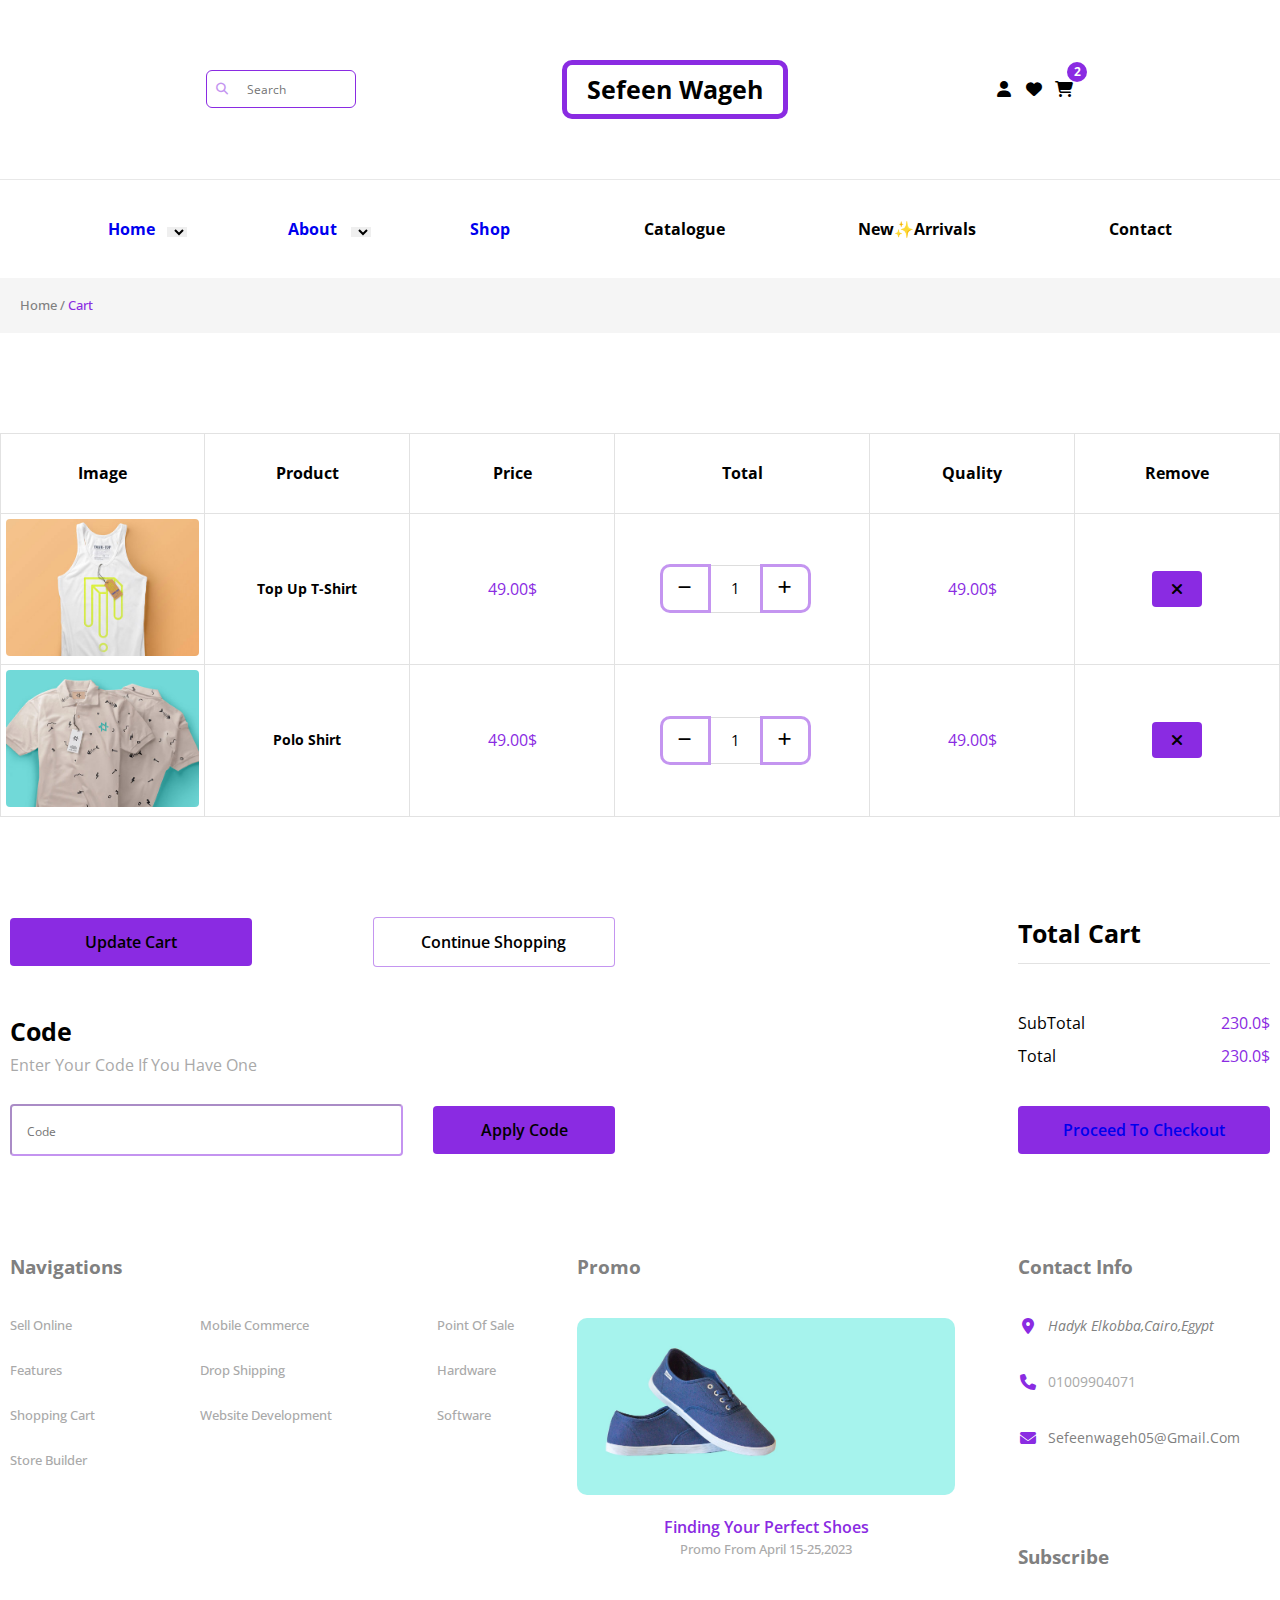
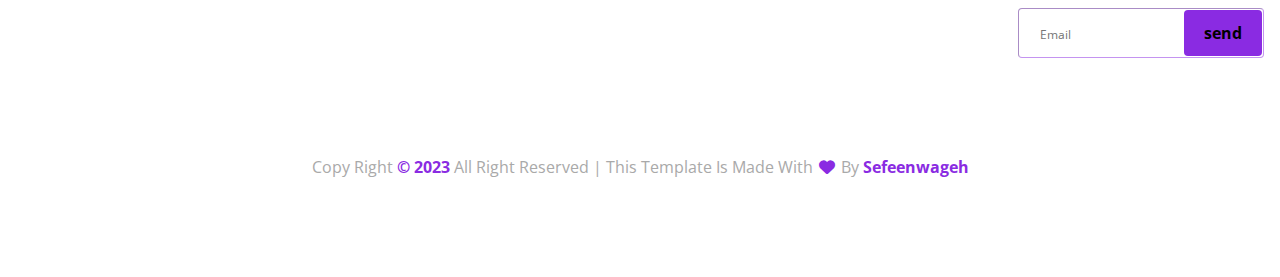
<file: index4.html>
<!DOCTYPE html>
<html lang="en">
  <head>
    <meta charset="UTF-8" />
    <meta http-equiv="X-UA-Compatible" content="IE=edge" />
    <meta name="viewport" content="width=device-width, initial-scale=1.0" />
    <title>Sefeen</title>
    <!-- render all elements normally -->
    <link rel="stylesheet" href="css/normallize.css" />
    <!-- font awesome library -->
    <link rel="stylesheet" href="css/all.min.css" />
    <!-- main template css file -->
    <link rel="stylesheet" href="css/main.css" />
    <!-- google fonts -->
    <link rel="preconnect" href="https://fonts.googleapis.com" />
    <link rel="preconnect" href="https://fonts.gstatic.com" crossorigin />
    <link
      href="https://fonts.googleapis.com/css2?family=Open+Sans:wght@400;500;600;700&display=swap"
      rel="stylesheet"
    />
  </head>
  <body>
    <div class="page">
      <div class="head">
        <div class="bar">
          <div class="search">
            <input type="search" placeholder="search" />
          </div>
          <h1>Sefeen Wageh</h1>
          <div class="notification">
            <span><i class="fa-solid fa-user fa-fw"></i></span>
            <span><i class="fa-solid fa-heart fa-fw"></i></span>
            <span class="not"
              ><i class="fa-solid fa-cart-shopping fa-fw"></i
            ></span>
          </div>
        </div>
        <nav>
          <ul>
            <li>
              <a href="index.html"
                >home<select
                ></select
              ></a>
            </li>
            <li>
              <a href="index1.html"
                >about<select
                ></select
              ></a>
            </li>
            <li><a href="index2.html">shop</a></li>
            <li><a href="">catalogue</a></li>
            <li><a href="">new&#10024arrivals</a></li>
            <li><a href="">contact</a></li>
          </ul>
        </nav>
      </div>
      <div class="min-bar">
        <h5>home / <span>cart</span></h5>
      </div>
      <div class="tab">
        <table>
          <thead>
            <th>image</th>
            <th>product</th>
            <th>price</th>
            <th>total</th>
            <th>quality</th>
            <th>remove</th>
          </thead>
          <tbody>
            <tr>
              <td><img src="images/cloth_1.jpg" alt="design" /></td>
              <td>top up t-Shirt</td>
              <td>49.00$</td>
              <td>
                <div class="num">
                  <i class="fa-solid fa-minus fa-fw"></i>
                  <span>1</span>
                  <i class="fa-solid fa-plus fa-fw"></i>
                </div>
              </td>
              <td>49.00$</td>
              <td><i class="fa-solid fa-xmark fa-fw"></i></td>
            </tr>
            <tr>
              <td><img src="images/cloth_2.jpg" alt="design" /></td>
              <td>polo shirt</td>
              <td>49.00$</td>
              <td>
                <div class="num">
                  <i class="fa-solid fa-minus fa-fw"></i>
                  <span>1</span>
                  <i class="fa-solid fa-plus fa-fw"></i>
                </div>
              </td>
              <td>49.00$</td>
              <td><i class="fa-solid fa-xmark fa-fw"></i></td>
            </tr>
          </tbody>
        </table>
      </div>
      <div class="sectionG">
        <div class="code">
          <div class="btn">
            <a href="">update cart</a>
            <a href="">continue shopping</a>
          </div>
          <h4>code</h4>
          <p>enter your code if you have one</p>
          <div class="btn-code">
            <input type="text" name="code" placeholder="code" />
            <input type="submit" value="Apply Code" />
          </div>
        </div>
        <div class="total">
          <h4>total cart</h4>
          <div class="price">
            <div>
              <span>subTotal</span>
              <span>230.0$</span>
            </div>
            <div>
              <span>total</span>
              <span>230.0$</span>
            </div>
          </div>
          <a href="index5.html">proceed to checkout</a>
        </div>
      </div>
      <div class="foot">
        <div class="contain">
          <div class="navigation">
            <h3>navigations</h3>
            <div class="content">
              <div class="part">
                <span>sell online</span>
                <span>features</span>
                <span>shopping cart</span>
                <span>store builder</span>
              </div>
              <div class="part">
                <span>mobile commerce</span>
                <span>drop shipping</span>
                <span>website development</span>
              </div>
              <div class="part">
                <span>point of sale</span>
                <span>hardware</span>
                <span>software</span>
              </div>
            </div>
          </div>
          <div class="promo">
            <h3>promo</h3>
            <img src="images/hero_1.jpg" alt="design" />
            <div class="content">
              <span>finding your perfect shoes</span>
              <span>promo from april 15-25,2023</span>
            </div>
          </div>
          <div class="about">
            <div class="contact-info">
              <h3>contact info</h3>
              <div class="content">
                <div class="part">
                  <i class="fa-solid fa-location-dot fa-fw"></i>
                  <address>hadyk elkobba,cairo,egypt</address>
                </div>
                <div class="part a">
                  <i class="fa-solid fa-phone fa-fw"></i>
                  <span>01009904071</span>
                </div>
                <div class="part b">
                  <i class="fa-solid fa-envelope fa-fw"></i>
                  <span>sefeenwageh05@gmail.com</span>
                </div>
              </div>
            </div>
            <div class="sub">
              <h3>subscribe</h3>
              <div class="input">
                <input type="email" name="mail" placeholder="email" />
                <input type="submit" value="send" />
              </div>
            </div>
          </div>
        </div>
        <p>
          copy right <span>&copy; 2023</span> all right reserved | this template
          is made with <span><i class="fa-solid fa-heart fa-fw"></i></span> by
          <span>sefeenwageh</span>
        </p>
      </div>
    </div>
  </body>
</html>
</file>
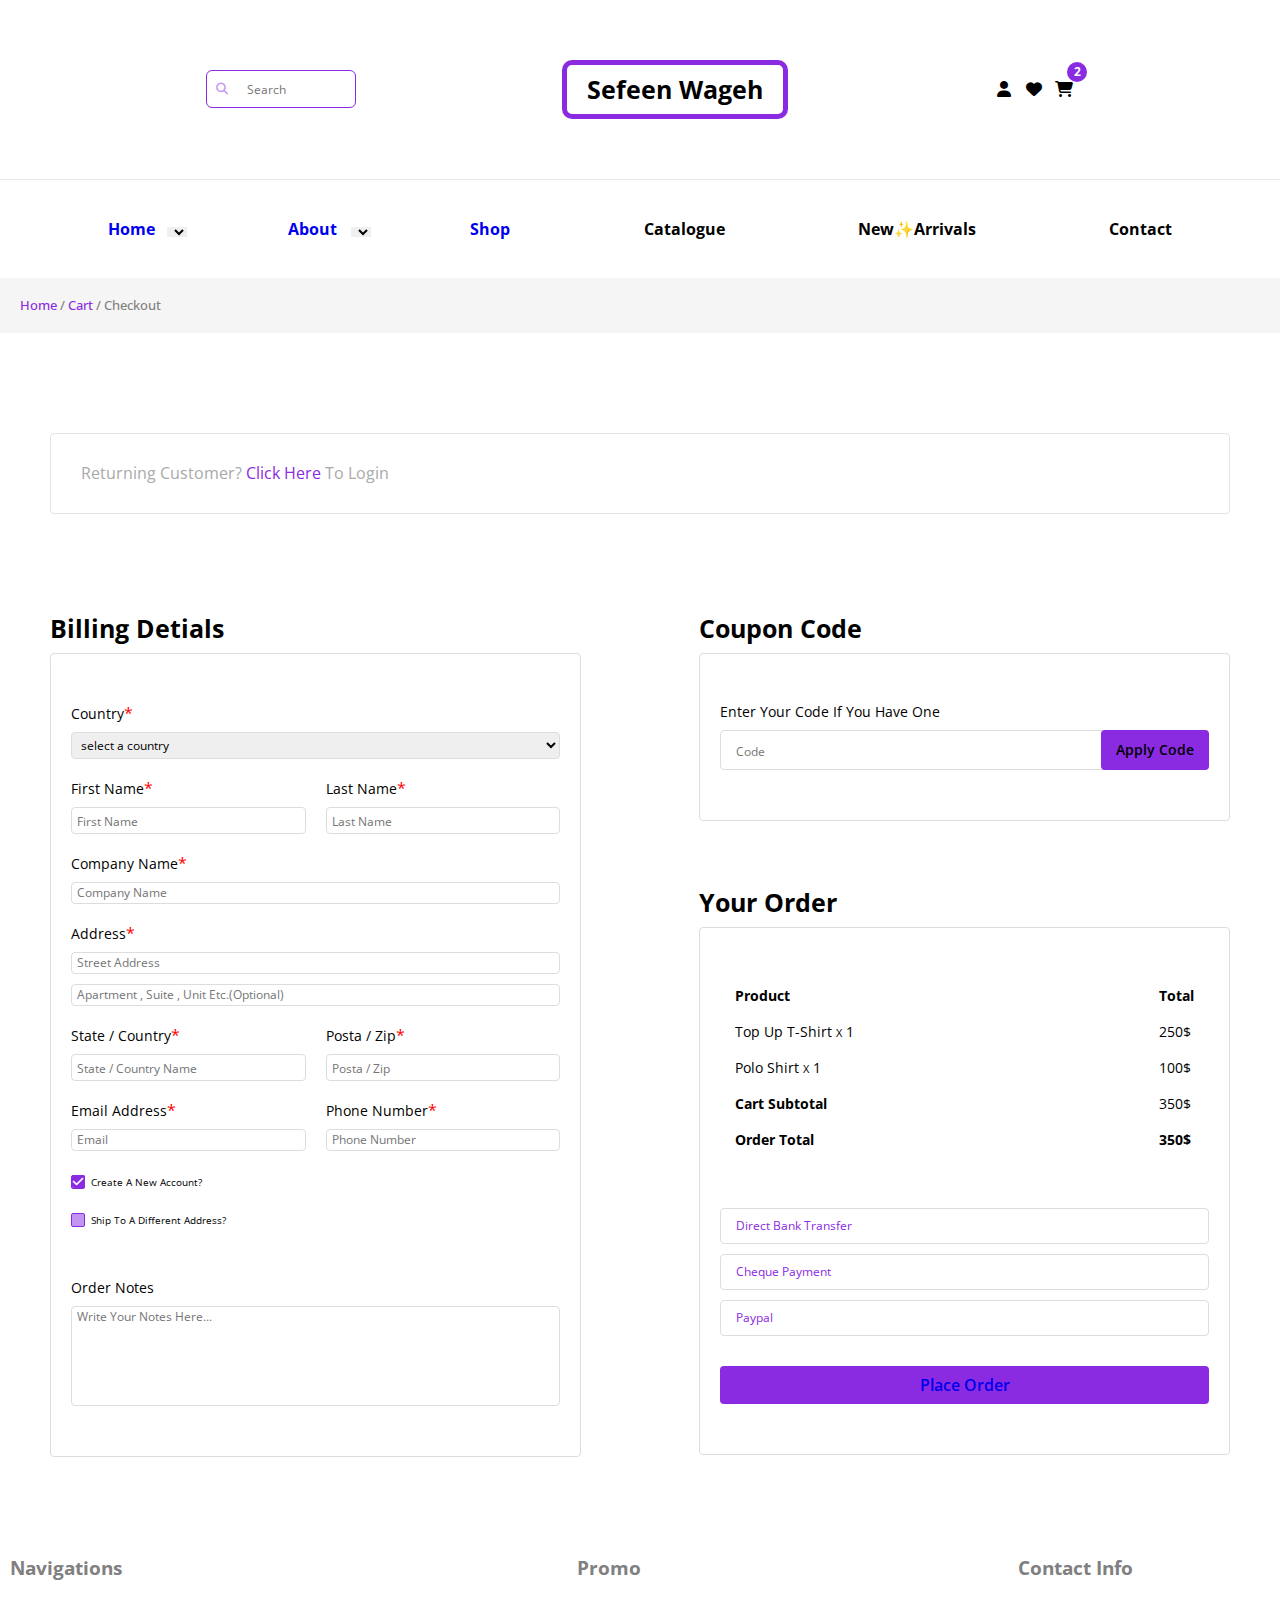
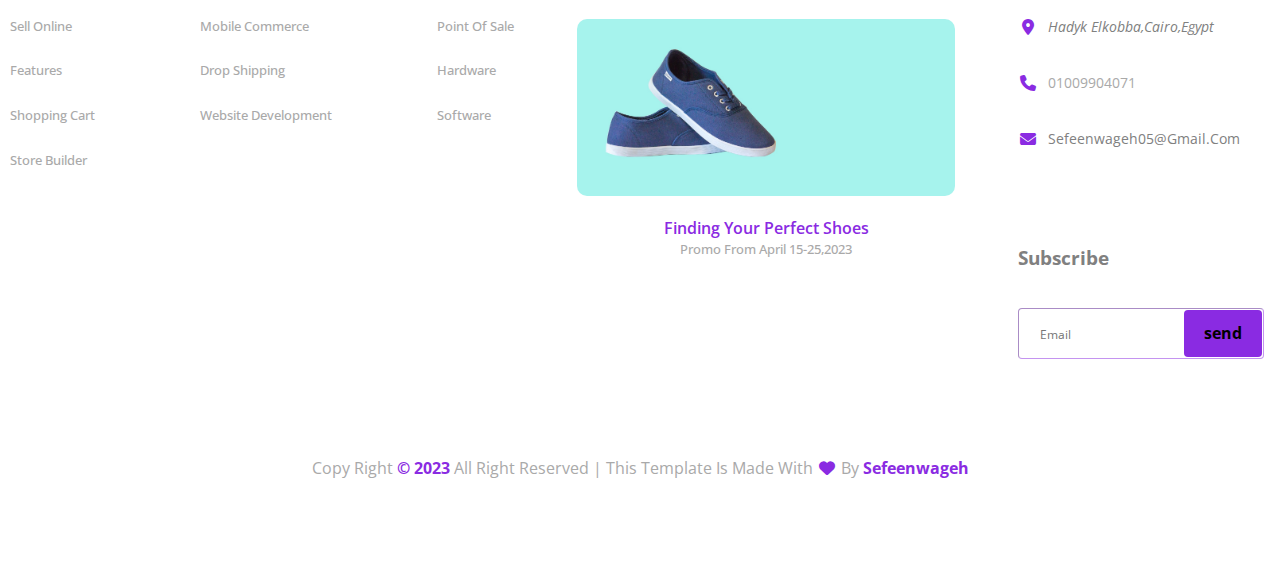
<file: index5.html>
<!DOCTYPE html>
<html lang="en">
  <head>
    <meta charset="UTF-8" />
    <meta http-equiv="X-UA-Compatible" content="IE=edge" />
    <meta name="viewport" content="width=device-width, initial-scale=1.0" />
    <title>Sefeen</title>
    <!-- render all elements normally -->
    <link rel="stylesheet" href="css/normallize.css" />
    <!-- font awesome library -->
    <link rel="stylesheet" href="css/all.min.css" />
    <!-- main template css file -->
    <link rel="stylesheet" href="css/main.css" />
    <!-- google fonts -->
    <link rel="preconnect" href="https://fonts.googleapis.com" />
    <link rel="preconnect" href="https://fonts.gstatic.com" crossorigin />
    <link
      href="https://fonts.googleapis.com/css2?family=Open+Sans:wght@400;500;600;700&display=swap"
      rel="stylesheet"
    />
  </head>
  <body>
    <div class="page">
      <div class="head">
        <div class="bar">
          <div class="search">
            <input type="search" placeholder="search" />
          </div>
          <h1>Sefeen Wageh</h1>
          <div class="notification">
            <span><i class="fa-solid fa-user fa-fw"></i></span>
            <span><i class="fa-solid fa-heart fa-fw"></i></span>
            <span class="not"
              ><i class="fa-solid fa-cart-shopping fa-fw"></i
            ></span>
          </div>
        </div>
        <nav>
          <ul>
            <li>
              <a href="index.html"
                >home<select
                ></select
              ></a>
            </li>
            <li>
              <a href="index1.html"
                >about<select
                ></select
              ></a>
            </li>
            <li><a href="index2.html">shop</a></li>
            <li><a href="">catalogue</a></li>
            <li><a href="">new&#10024arrivals</a></li>
            <li><a href="">contact</a></li>
          </ul>
        </nav>
      </div>
      <div class="min-bar">
        <h5><span>home</span> / <span>cart</span> / checkout</h5>
      </div>
      <div class="customer">
        <p>returning customer? <span>click here</span> to login</p>
      </div>
    <div class="totalsec">
      <div class="sectionH">
        <h4>billing detials</h4>
        <div class="billing">
          <div class="country">
            <label for="country">Country</label
            ><span style="color: red !important; display: inline; float: none"
              >*</span
            >
              <select id="country" name="country" class="form-control">
                <option value="select">select a country</option>
                <option value="Afghanistan">Afghanistan</option>
                <option value="Åland Islands">Åland Islands</option>
                <option value="Albania">Albania</option>
                <option value="Algeria">Algeria</option>
                <option value="American Samoa">American Samoa</option>
                <option value="Andorra">Andorra</option>
                <option value="Angola">Angola</option>
                <option value="Anguilla">Anguilla</option>
                <option value="Antarctica">Antarctica</option>
                <option value="Antigua and Barbuda">Antigua and Barbuda</option>
                <option value="Argentina">Argentina</option>
                <option value="Armenia">Armenia</option>
                <option value="Aruba">Aruba</option>
                <option value="Australia">Australia</option>
                <option value="Austria">Austria</option>
                <option value="Azerbaijan">Azerbaijan</option>
                <option value="Bahamas">Bahamas</option>
                <option value="Bahrain">Bahrain</option>
                <option value="Bangladesh">Bangladesh</option>
                <option value="Barbados">Barbados</option>
                <option value="Belarus">Belarus</option>
                <option value="Belgium">Belgium</option>
                <option value="Belize">Belize</option>
                <option value="Benin">Benin</option>
                <option value="Bermuda">Bermuda</option>
                <option value="Bhutan">Bhutan</option>
                <option value="Bolivia">Bolivia</option>
                <option value="Bosnia and Herzegovina">
                  Bosnia and Herzegovina
                </option>
                <option value="Botswana">Botswana</option>
                <option value="Bouvet Island">Bouvet Island</option>
                <option value="Brazil">Brazil</option>
                <option value="British Indian Ocean Territory">
                  British Indian Ocean Territory
                </option>
                <option value="Brunei Darussalam">Brunei Darussalam</option>
                <option value="Bulgaria">Bulgaria</option>
                <option value="Burkina Faso">Burkina Faso</option>
                <option value="Burundi">Burundi</option>
                <option value="Cambodia">Cambodia</option>
                <option value="Cameroon">Cameroon</option>
                <option value="Canada">Canada</option>
                <option value="Cape Verde">Cape Verde</option>
                <option value="Cayman Islands">Cayman Islands</option>
                <option value="Central African Republic">
                  Central African Republic
                </option>
                <option value="Chad">Chad</option>
                <option value="Chile">Chile</option>
                <option value="China">China</option>
                <option value="Christmas Island">Christmas Island</option>
                <option value="Cocos (Keeling) Islands">
                  Cocos (Keeling) Islands
                </option>
                <option value="Colombia">Colombia</option>
                <option value="Comoros">Comoros</option>
                <option value="Congo">Congo</option>
                <option value="Congo, The Democratic Republic of The">
                  Congo, The Democratic Republic of The
                </option>
                <option value="Cook Islands">Cook Islands</option>
                <option value="Costa Rica">Costa Rica</option>
                <option value="Cote D'ivoire">Cote D'ivoire</option>
                <option value="Croatia">Croatia</option>
                <option value="Cuba">Cuba</option>
                <option value="Cyprus">Cyprus</option>
                <option value="Czech Republic">Czech Republic</option>
                <option value="Denmark">Denmark</option>
                <option value="Djibouti">Djibouti</option>
                <option value="Dominica">Dominica</option>
                <option value="Dominican Republic">Dominican Republic</option>
                <option value="Ecuador">Ecuador</option>
                <option value="Egypt">Egypt</option>
                <option value="El Salvador">El Salvador</option>
                <option value="Equatorial Guinea">Equatorial Guinea</option>
                <option value="Eritrea">Eritrea</option>
                <option value="Estonia">Estonia</option>
                <option value="Ethiopia">Ethiopia</option>
                <option value="Falkland Islands (Malvinas)">
                  Falkland Islands (Malvinas)
                </option>
                <option value="Faroe Islands">Faroe Islands</option>
                <option value="Fiji">Fiji</option>
                <option value="Finland">Finland</option>
                <option value="France">France</option>
                <option value="French Guiana">French Guiana</option>
                <option value="French Polynesia">French Polynesia</option>
                <option value="French Southern Territories">
                  French Southern Territories
                </option>
                <option value="Gabon">Gabon</option>
                <option value="Gambia">Gambia</option>
                <option value="Georgia">Georgia</option>
                <option value="Germany">Germany</option>
                <option value="Ghana">Ghana</option>
                <option value="Gibraltar">Gibraltar</option>
                <option value="Greece">Greece</option>
                <option value="Greenland">Greenland</option>
                <option value="Grenada">Grenada</option>
                <option value="Guadeloupe">Guadeloupe</option>
                <option value="Guam">Guam</option>
                <option value="Guatemala">Guatemala</option>
                <option value="Guernsey">Guernsey</option>
                <option value="Guinea">Guinea</option>
                <option value="Guinea-bissau">Guinea-bissau</option>
                <option value="Guyana">Guyana</option>
                <option value="Haiti">Haiti</option>
                <option value="Heard Island and Mcdonald Islands">
                  Heard Island and Mcdonald Islands
                </option>
                <option value="Holy See (Vatican City State)">
                  Holy See (Vatican City State)
                </option>
                <option value="Honduras">Honduras</option>
                <option value="Hong Kong">Hong Kong</option>
                <option value="Hungary">Hungary</option>
                <option value="Iceland">Iceland</option>
                <option value="India">India</option>
                <option value="Indonesia">Indonesia</option>
                <option value="Iran, Islamic Republic of">
                  Iran, Islamic Republic of
                </option>
                <option value="Iraq">Iraq</option>
                <option value="Ireland">Ireland</option>
                <option value="Isle of Man">Isle of Man</option>
                <option value="Israel">Israel</option>
                <option value="Italy">Italy</option>
                <option value="Jamaica">Jamaica</option>
                <option value="Japan">Japan</option>
                <option value="Jersey">Jersey</option>
                <option value="Jordan">Jordan</option>
                <option value="Kazakhstan">Kazakhstan</option>
                <option value="Kenya">Kenya</option>
                <option value="Kiribati">Kiribati</option>
                <option value="Korea, Democratic People's Republic of">
                  Korea, Democratic People's Republic of
                </option>
                <option value="Korea, Republic of">Korea, Republic of</option>
                <option value="Kuwait">Kuwait</option>
                <option value="Kyrgyzstan">Kyrgyzstan</option>
                <option value="Lao People's Democratic Republic">
                  Lao People's Democratic Republic
                </option>
                <option value="Latvia">Latvia</option>
                <option value="Lebanon">Lebanon</option>
                <option value="Lesotho">Lesotho</option>
                <option value="Liberia">Liberia</option>
                <option value="Libyan Arab Jamahiriya">
                  Libyan Arab Jamahiriya
                </option>
                <option value="Liechtenstein">Liechtenstein</option>
                <option value="Lithuania">Lithuania</option>
                <option value="Luxembourg">Luxembourg</option>
                <option value="Macao">Macao</option>
                <option value="Macedonia, The Former Yugoslav Republic of">
                  Macedonia, The Former Yugoslav Republic of
                </option>
                <option value="Madagascar">Madagascar</option>
                <option value="Malawi">Malawi</option>
                <option value="Malaysia">Malaysia</option>
                <option value="Maldives">Maldives</option>
                <option value="Mali">Mali</option>
                <option value="Malta">Malta</option>
                <option value="Marshall Islands">Marshall Islands</option>
                <option value="Martinique">Martinique</option>
                <option value="Mauritania">Mauritania</option>
                <option value="Mauritius">Mauritius</option>
                <option value="Mayotte">Mayotte</option>
                <option value="Mexico">Mexico</option>
                <option value="Micronesia, Federated States of">
                  Micronesia, Federated States of
                </option>
                <option value="Moldova, Republic of">Moldova, Republic of</option>
                <option value="Monaco">Monaco</option>
                <option value="Mongolia">Mongolia</option>
                <option value="Montenegro">Montenegro</option>
                <option value="Montserrat">Montserrat</option>
                <option value="Morocco">Morocco</option>
                <option value="Mozambique">Mozambique</option>
                <option value="Myanmar">Myanmar</option>
                <option value="Namibia">Namibia</option>
                <option value="Nauru">Nauru</option>
                <option value="Nepal">Nepal</option>
                <option value="Netherlands">Netherlands</option>
                <option value="Netherlands Antilles">Netherlands Antilles</option>
                <option value="New Caledonia">New Caledonia</option>
                <option value="New Zealand">New Zealand</option>
                <option value="Nicaragua">Nicaragua</option>
                <option value="Niger">Niger</option>
                <option value="Nigeria">Nigeria</option>
                <option value="Niue">Niue</option>
                <option value="Norfolk Island">Norfolk Island</option>
                <option value="Northern Mariana Islands">
                  Northern Mariana Islands
                </option>
                <option value="Norway">Norway</option>
                <option value="Oman">Oman</option>
                <option value="Pakistan">Pakistan</option>
                <option value="Palau">Palau</option>
                <option value="Palestinian Territory, Occupied">
                  Palestinian Territory, Occupied
                </option>
                <option value="Panama">Panama</option>
                <option value="Papua New Guinea">Papua New Guinea</option>
                <option value="Paraguay">Paraguay</option>
                <option value="Peru">Peru</option>
                <option value="Philippines">Philippines</option>
                <option value="Pitcairn">Pitcairn</option>
                <option value="Poland">Poland</option>
                <option value="Portugal">Portugal</option>
                <option value="Puerto Rico">Puerto Rico</option>
                <option value="Qatar">Qatar</option>
                <option value="Reunion">Reunion</option>
                <option value="Romania">Romania</option>
                <option value="Russian Federation">Russian Federation</option>
                <option value="Rwanda">Rwanda</option>
                <option value="Saint Helena">Saint Helena</option>
                <option value="Saint Kitts and Nevis">
                  Saint Kitts and Nevis
                </option>
                <option value="Saint Lucia">Saint Lucia</option>
                <option value="Saint Pierre and Miquelon">
                  Saint Pierre and Miquelon
                </option>
                <option value="Saint Vincent and The Grenadines">
                  Saint Vincent and The Grenadines
                </option>
                <option value="Samoa">Samoa</option>
                <option value="San Marino">San Marino</option>
                <option value="Sao Tome and Principe">
                  Sao Tome and Principe
                </option>
                <option value="Saudi Arabia">Saudi Arabia</option>
                <option value="Senegal">Senegal</option>
                <option value="Serbia">Serbia</option>
                <option value="Seychelles">Seychelles</option>
                <option value="Sierra Leone">Sierra Leone</option>
                <option value="Singapore">Singapore</option>
                <option value="Slovakia">Slovakia</option>
                <option value="Slovenia">Slovenia</option>
                <option value="Solomon Islands">Solomon Islands</option>
                <option value="Somalia">Somalia</option>
                <option value="South Africa">South Africa</option>
                <option value="South Georgia and The South Sandwich Islands">
                  South Georgia and The South Sandwich Islands
                </option>
                <option value="Spain">Spain</option>
                <option value="Sri Lanka">Sri Lanka</option>
                <option value="Sudan">Sudan</option>
                <option value="Suriname">Suriname</option>
                <option value="Svalbard and Jan Mayen">
                  Svalbard and Jan Mayen
                </option>
                <option value="Swaziland">Swaziland</option>
                <option value="Sweden">Sweden</option>
                <option value="Switzerland">Switzerland</option>
                <option value="Syrian Arab Republic">Syrian Arab Republic</option>
                <option value="Taiwan">Taiwan</option>
                <option value="Tajikistan">Tajikistan</option>
                <option value="Tanzania, United Republic of">
                  Tanzania, United Republic of
                </option>
                <option value="Thailand">Thailand</option>
                <option value="Timor-leste">Timor-leste</option>
                <option value="Togo">Togo</option>
                <option value="Tokelau">Tokelau</option>
                <option value="Tonga">Tonga</option>
                <option value="Trinidad and Tobago">Trinidad and Tobago</option>
                <option value="Tunisia">Tunisia</option>
                <option value="Turkey">Turkey</option>
                <option value="Turkmenistan">Turkmenistan</option>
                <option value="Turks and Caicos Islands">
                  Turks and Caicos Islands
                </option>
                <option value="Tuvalu">Tuvalu</option>
                <option value="Uganda">Uganda</option>
                <option value="Ukraine">Ukraine</option>
                <option value="United Arab Emirates">United Arab Emirates</option>
                <option value="United Kingdom">United Kingdom</option>
                <option value="United States">United States</option>
                <option value="United States Minor Outlying Islands">
                  United States Minor Outlying Islands
                </option>
                <option value="Uruguay">Uruguay</option>
                <option value="Uzbekistan">Uzbekistan</option>
                <option value="Vanuatu">Vanuatu</option>
                <option value="Venezuela">Venezuela</option>
                <option value="Viet Nam">Viet Nam</option>
                <option value="Virgin Islands, British">
                  Virgin Islands, British
                </option>
                <option value="Virgin Islands, U.S.">Virgin Islands, U.S.</option>
                <option value="Wallis and Futuna">Wallis and Futuna</option>
                <option value="Western Sahara">Western Sahara</option>
                <option value="Yemen">Yemen</option>
                <option value="Zambia">Zambia</option>
                <option value="Zimbabwe">Zimbabwe</option>
              </select>
          </div>
          <div class="name">
          <div class="first">
            <label for="first">first name</label
              ><span style="color: red !important; display: inline; float: none"
                >*</span
              >
              <input
                type="text"
                name="first name"
                id="first"
                placeholder="first name"
              />
          </div>
         <div class="last">
          <label for="last">last name</label
            ><span style="color: red !important; display: inline; float: none"
              >*</span
            >
            <input
              type="text"
              name="last name"
              id="last"
              placeholder="last name"
            />
         </div>
          </div>
          <div class="company">
            <label for="company">company name</label
            ><span style="color: red !important; display: inline; float: none"
              >*</span
            >
            <input
              type="text"
              name="company name"
              id="company"
              placeholder="company name"
            />
          </div>
          <div class="address">
            <label for="address">address</label
            ><span style="color: red !important; display: inline; float: none"
              >*</span
            >
            <input
              type="text"
              name="street address "
              id="address"
              placeholder="street address"
            />
            <input
              type="text"
              name="street address "
              id="address"
              placeholder="apartment , suite , unit etc.(optional)"
            />
          </div>
          <div class="zip">
          <div class="first">
            <label for="state">state / country</label
              ><span style="color: red !important; display: inline; float: none"
                >*</span
              >
              <input
                type="text"
                name="state"
                id="state"
                placeholder="state / country name"
              />
          </div>
          <div class="last">
            <label for="posta">posta / zip</label
              ><span style="color: red !important; display: inline; float: none"
                >*</span
              >
              <input
                type="text"
                name="posta"
                id="posta"
                placeholder="posta / zip"
              />
          </div>
          </div>
          <div class="email">
          <div class="first">
            <label for="email">email address</label
              ><span style="color: red !important; display: inline; float: none"
                >*</span
              >
              <input type="text" name="mail" id="email" placeholder="email" />
          </div>
         <div class="last">
          <label for="phone">phone number</label
            ><span style="color: red !important; display: inline; float: none"
              >*</span
            >
            <input
              type="text"
              name="phone"
              id="phone"
              placeholder="phone number"
            />
         </div>
          </div>
          <div class="body-widgets">
            <div>
              <input type="checkbox" id="one" checked />
              <label for="one">create a new account?</label>
            </div>
            <div>
              <input type="checkbox" id="two" />
              <label for="two">ship to a different address?</label>
            </div>
          </div>
          <div class="text">
            <label for="txt">order notes</label>
          <textarea
            name="notes"
            id="txt"
            placeholder="write your notes here..."
          ></textarea>
          </div>
        </div>
      </div>
      <div class="sectionJ">
        <div class="code">
         <h4>coupon code</h4>
         <div class="apply">
          <p>enter your code if you have one</p>
          <div class="btn-code">
            <input type="text" name="code" placeholder="code" />
            <input type="submit" value="Apply Code" />
          </div>
         </div>
        </div>
        <div class="order">
          <h4>your order</h4>
           <div class="total">
            <div class="product">
              <div class="name">
                <span><b>product</b></span>
                <span>top up t-Shirt <small>x</small> 1</span>
                <span>polo shirt <small>x</small> 1</span>
                <span><b>cart subtotal</b></span>
                <span><b>order total</b></span>
              </div>
              <div class="price">
                  <span><b>total</b></span>
                  <span>250$</span>
                  <span>100$</span>
                  <span>350$</span>
                  <span><b>350$</b></span>
              </div>
            </div>
            <div class="transfer">
              <span>direct bank transfer</span>
              <span>cheque payment</span>
              <span>paypal</span>
            </div>
            <button><a href="index6.html">Place Order</a></button>
           </div>
        </div>
      </div>
    </div>
    <div class="foot">
      <div class="contain">
        <div class="navigation">
          <h3>navigations</h3>
          <div class="content">
            <div class="part">
              <span>sell online</span>
              <span>features</span>
              <span>shopping cart</span>
              <span>store builder</span>
            </div>
            <div class="part">
              <span>mobile commerce</span>
              <span>drop shipping</span>
              <span>website development</span>
            </div>
            <div class="part">
              <span>point of sale</span>
              <span>hardware</span>
              <span>software</span>
            </div>
          </div>
        </div>
        <div class="promo">
          <h3>promo</h3>
          <img src="images/hero_1.jpg" alt="design" />
          <div class="content">
            <span>finding your perfect shoes</span>
            <span>promo from april 15-25,2023</span>
          </div>
        </div>
        <div class="about">
          <div class="contact-info">
            <h3>contact info</h3>
            <div class="content">
              <div class="part">
                <i class="fa-solid fa-location-dot fa-fw"></i>
                <address>hadyk elkobba,cairo,egypt</address>
              </div>
              <div class="part a">
                <i class="fa-solid fa-phone fa-fw"></i>
                <span>01009904071</span>
              </div>
              <div class="part b">
                <i class="fa-solid fa-envelope fa-fw"></i>
                <span>sefeenwageh05@gmail.com</span>
              </div>
            </div>
          </div>
          <div class="sub">
            <h3>subscribe</h3>
            <div class="input">
              <input type="email" name="mail" placeholder="email" />
              <input type="submit" value="send" />
            </div>
          </div>
        </div>
      </div>
      <p>
        copy right <span>&copy; 2023</span> all right reserved | this template
        is made with <span><i class="fa-solid fa-heart fa-fw"></i></span> by
        <span>sefeenwageh</span>
      </p>
    </div>
    </div>
  </body>
</html>
</file>
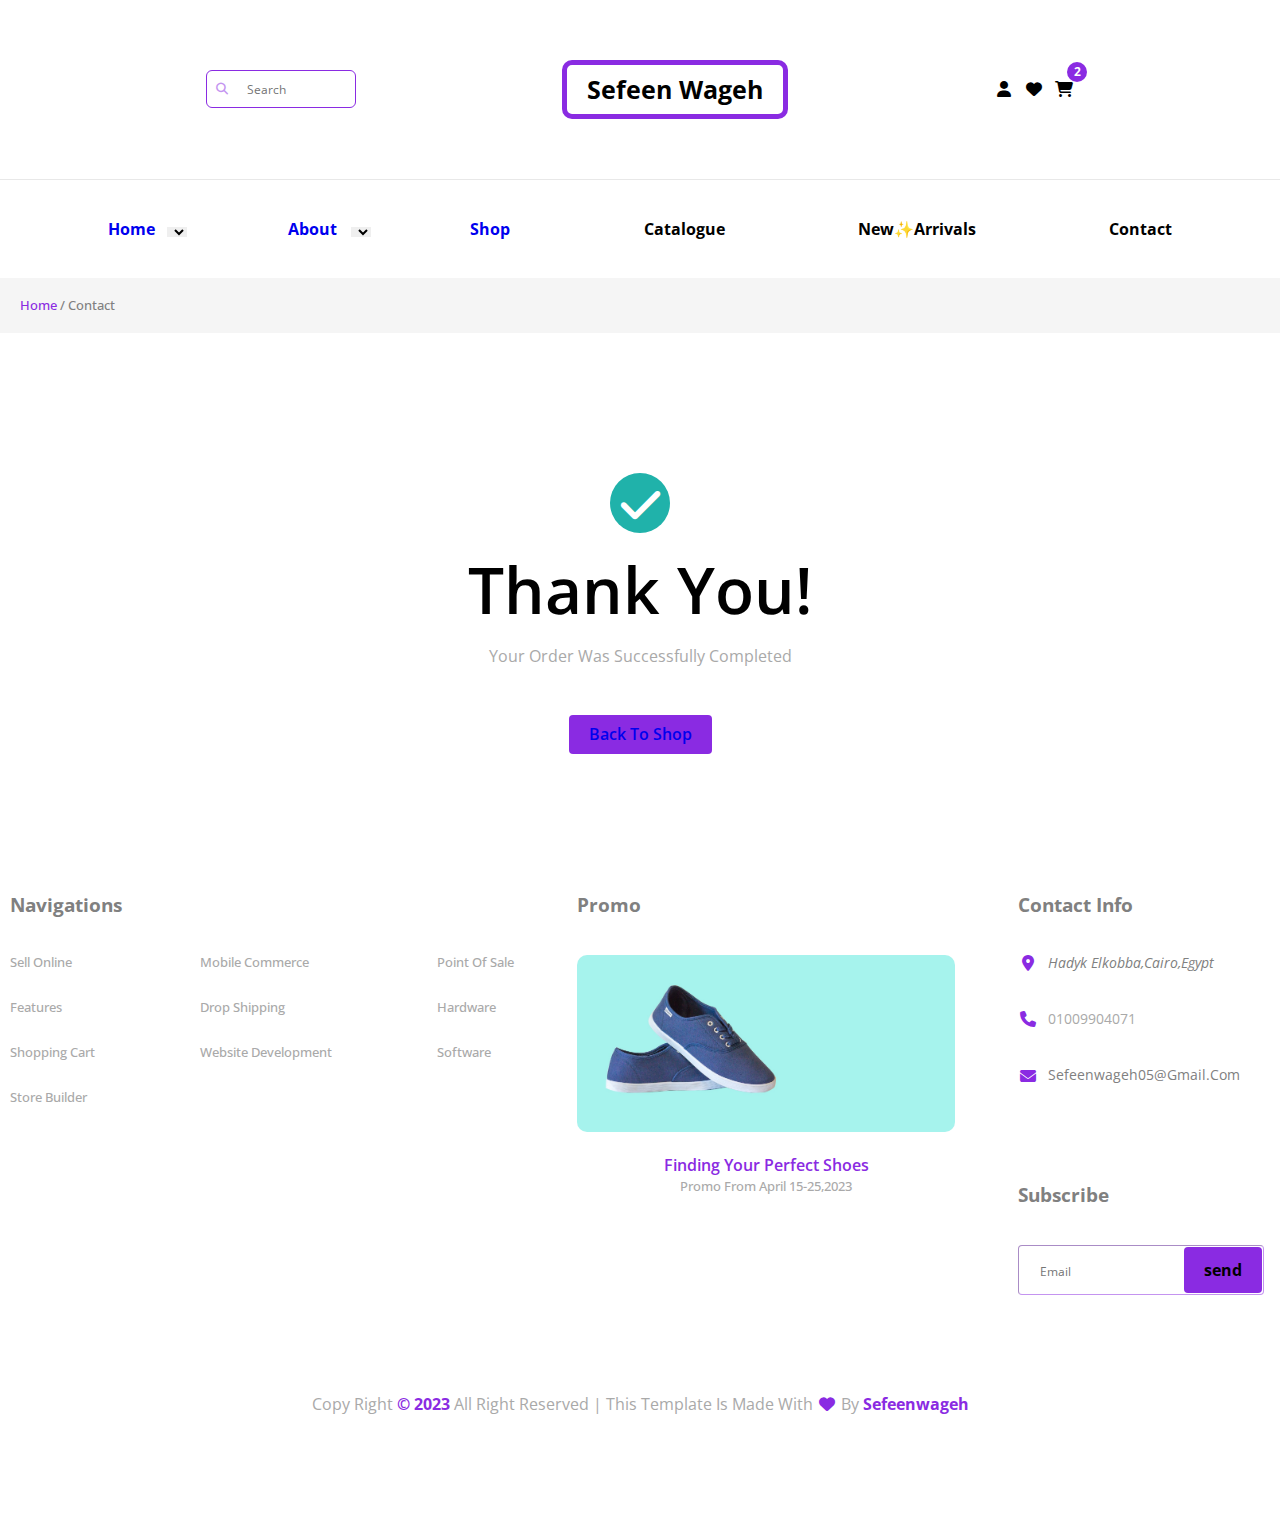
<file: index6.html>
<!DOCTYPE html>
<html lang="en">
    <head>
        <meta charset="UTF-8" />
        <meta http-equiv="X-UA-Compatible" content="IE=edge" />
        <meta name="viewport" content="width=device-width, initial-scale=1.0" />
        <title>Sefeen</title>
        <!-- render all elements normally -->
        <link rel="stylesheet" href="css/normallize.css" />
        <!-- font awesome library -->
        <link rel="stylesheet" href="css/all.min.css" />
        <!-- main template css file -->
        <link rel="stylesheet" href="css/main.css" />
        <!-- google fonts -->
        <link rel="preconnect" href="https://fonts.googleapis.com" />
        <link rel="preconnect" href="https://fonts.gstatic.com" crossorigin />
        <link
          href="https://fonts.googleapis.com/css2?family=Open+Sans:wght@400;500;600;700&display=swap"
          rel="stylesheet"
        />
      </head>
<body>
    <div class="page">
        <div class="head">
          <div class="bar">
            <div class="search">
              <input type="search" placeholder="search" />
            </div>
            <h1>Sefeen Wageh</h1>
            <div class="notification">
              <span><i class="fa-solid fa-user fa-fw"></i></span>
              <span><i class="fa-solid fa-heart fa-fw"></i></span>
              <span class="not"
                ><i class="fa-solid fa-cart-shopping fa-fw"></i
              ></span>
            </div>
          </div>
          <nav>
            <ul>
              <li>
                <a href="index.html"
                  >home<select
                  ></select
                ></a>
              </li>
              <li>
                <a href="index1.html"
                  >about<select
                  ></select
                ></a>
              </li>
              <li><a href="index2.html">shop</a></li>
              <li><a href="">catalogue</a></li>
              <li><a href="">new&#10024arrivals</a></li>
              <li><a href="">contact</a></li>
            </ul>
          </nav>
        </div>
        <div class="min-bar">
          <h5><span>home</span> / contact</h5>
        </div>
        <div class="thanks">
            <i class="fa-solid fa-check fa-fw"></i>
            <h1>thank you!</h1>
            <p>your order was successfully completed</p>
            <button><a href="index.html">Back To Shop</a></button>
        </div>
        <div class="foot">
            <div class="contain">
              <div class="navigation">
                <h3>navigations</h3>
                <div class="content">
                  <div class="part">
                    <span>sell online</span>
                    <span>features</span>
                    <span>shopping cart</span>
                    <span>store builder</span>
                  </div>
                  <div class="part">
                    <span>mobile commerce</span>
                    <span>drop shipping</span>
                    <span>website development</span>
                  </div>
                  <div class="part">
                    <span>point of sale</span>
                    <span>hardware</span>
                    <span>software</span>
                  </div>
                </div>
              </div>
              <div class="promo">
                <h3>promo</h3>
                <img src="images/hero_1.jpg" alt="design" />
                <div class="content">
                  <span>finding your perfect shoes</span>
                  <span>promo from april 15-25,2023</span>
                </div>
              </div>
              <div class="about">
                <div class="contact-info">
                  <h3>contact info</h3>
                  <div class="content">
                    <div class="part">
                      <i class="fa-solid fa-location-dot fa-fw"></i>
                      <address>hadyk elkobba,cairo,egypt</address>
                    </div>
                    <div class="part a">
                      <i class="fa-solid fa-phone fa-fw"></i>
                      <span>01009904071</span>
                    </div>
                    <div class="part b">
                      <i class="fa-solid fa-envelope fa-fw"></i>
                      <span>sefeenwageh05@gmail.com</span>
                    </div>
                  </div>
                </div>
                <div class="sub">
                  <h3>subscribe</h3>
                  <div class="input">
                    <input type="email" name="mail" placeholder="email" />
                    <input type="submit" value="send" />
                  </div>
                </div>
              </div>
            </div>
            <p>
              copy right <span>&copy; 2023</span> all right reserved | this template
              is made with <span><i class="fa-solid fa-heart fa-fw"></i></span> by
              <span>sefeenwageh</span>
            </p>
          </div>
        </div>
</body>
</html>
</file>
<file: css/main.css>
/* start variables */
:root {
  --main-color: blueviolet;
  --main-color-alt: rgb(138 43 226 / 50%);
}
/* end variables */
/* * start global rules */
* {
  -webkit-box-sizing: border-box;
  -moz-box-sizing: border-box;
  box-sizing: border-box;
  margin: 0;
  padding: 0;
}
html {
  scroll-behavior: smooth;
}
body {
  font-family: "Open Sans", sans-serif;
  text-transform: capitalize;
  overflow-x: hidden;
}
p {
  margin: 0;
}
h1,
h2,
h3,
h4,
h5 {
  margin: 0;
}
ul {
  list-style: none;
  margin: 0;
  padding: 0;
}
a {
  text-decoration: none;
}
a:visited {
  color: black;
}
*:focus {
  outline: none;
}
*::placeholder {
  font-size: 12px;
  text-transform: capitalize;
  transition: 0.3s;
}
*:focus::placeholder {
  opacity: 0;
}
select {
  border: none;
}
::-webkit-scrollbar {
  width: 15px;
}
::-webkit-scrollbar-track {
  background-color: white;
}
::-webkit-scrollbar-thumb {
  background-color: var(--main-color);
}
hr {
  background-color: rgb(31 31 31 / 10%);
}
/* mobile */
@media (max-width: 575px) {
  div.sectionE .part .image {
    width: 350px;
    height: 175px;
  }
  .foot p {
    font-size: 14px;
  }
  div.sectionF .part img {
    width: 350px;
    height: 175px;
  }
}

@media (max-width: 767px) {
  .head .search input[type="search"] {
    width: 100px;
    padding: 5px 5px 5px 30px;
  }
  .head .search input[type="search"]:focus {
    width: 120px;
  }
  .head h1 {
    padding: 5px 10px;
    font-size: 14px;
  }
  .head nav ul {
    gap: 18px;
  }
  .head nav ul li a {
    font-size: 11px;
  }
  .head .notification span {
    font-size: 14px;
  }
  .sectionA img {
    display: none;
  }
  .sectionA .cont h1 {
    font-size: 32px;
    text-align: center;
  }
  .sectionA .cont p {
    font-size: 11px;
    text-align: center;
  }
  .sectionA .cont a span {
    margin: auto;
  }
  .sectionE .part .image {
    width: 600px;
    height: 300px;
  }
  .sectionE .part .content h3 {
    font-size: 30px;
  }
  .sectionE .part .content p:last-of-type {
    font-size: 12px;
    width: 300px;
  }
  .foot .contain {
    flex-direction: column;
  }
  .min-bar h5 {
    font-size: 10px;
  }
  .body .side {
    width: 120px;
    padding: 15px;
  }
  .body .side h3,
  .side .filter h3,
  .title h3 {
    font-size: 12px;
  }
  .body .side .cat .part,
  .side .filter span,
  .side .date span {
    font-size: 11px;
  }
  .side .filter .progress span {
    left: 25px;
  }
  .side .filter .progress::before {
    width: 15px;
    height: 15px;
    left: 15px;
  }
  .side .filter .progress::after {
    width: 15px;
    height: 15px;
    left: 50px;
  }
  .body-widgets label {
    font-size: 11px;
  }
  .body-widgets label::after {
    top: 1px;
  }
  .side .date span::before {
    height: 10px;
    width: 10px;
  }
  .content .title .latest .part h5 {
    padding: 3px 5px;
    font-size: 12px;
  }
  .content .title .latest .part ul {
    padding: 4px 0;
  }
  .content .title .latest .part ul li {
    font-size: 8px;
  }
  .content .title {
    margin: 0 10px;
  }
  .content .title .latest .part ul {
    top: 25px;
  }
  .body .content .sectionD .dot span:nth-child(4),
  .body .content .sectionD .dot span:nth-child(5),
  .body .content .sectionD .dot span:nth-child(6) {
    display: none;
  }
  .body .content .sectionD .dot {
    left: 25%;
  }
  .sectionG {
    flex-direction: column;
  }
  .tab .num {
    padding: 5px 5px;
  }
  .totalsec {
    flex-direction: column;
  }
  .customer p {
    padding: 15px;
    font-size: 12px;
  }
  .totalsec {
    margin: 100px 10px;
  }
  .customer {
    margin: 100px 10px;
  }
}
/* small */
@media (min-width: 768px) {
  .container {
    width: 750px;
  }
  div.head .search input[type="search"] {
    width: 150px;
    padding: 10px 10px 10px 40px;
  }
  .head .search input[type="search"]:focus {
    width: 200px;
  }
  .head h1 {
    padding: 10px 20px;
    font-size: 25px;
  }
  .head nav ul {
    gap: 65px;
  }
  .sectionA .cont h1 {
    font-size: 48px;
  }
  .sectionA .cont p {
    font-size: 14px;
  }
  .sectionE .part .image {
    width: 800px;
    height: 400px;
  }
  .sectionE .part .content h3 {
    font-size: 32px;
  }
  .sectionE .part .content p:last-of-type {
    font-size: 14px;
    width: 400px;
  }
  .foot .contain {
    align-items: start;
  }
  .body .side {
    width: 250px;
    padding: 20px;
  }
  .side .filter .price {
    font-size: 14px;
  }
  .side .filter .progress span {
    left: 45px;
  }
  .side .filter .progress::before {
    width: 20px;
    height: 20px;
    left: 33px;
  }
  .side .filter .progress::after {
    width: 20px;
    height: 20px;
    left: 125px;
  }
  .body-widgets label::after {
    top: 4px;
  }
  .side .date span::before {
    height: 14px;
    width: 14px;
  }
  .content .title .latest .part h5 {
    padding: 10px 15px;
  }
  .content .title .latest .part ul {
    padding: 5px 10px;
  }
  .content .title .latest .part ul li {
    font-size: 10px;
  }
  .content .title {
    margin: 0 50px;
  }
  .content .title .latest .part ul {
    top: 43px;
  }
  .body .content .sectionD .dot {
    left: 40%;
  }
  .customer p {
    padding: 30px;
  }
  .totalsec {
    margin: 100px 50px;
  }
  .customer {
    margin: 100px 50px;
  }
}
/* medium */
@media (max-width: 991px) {
  .sectionF .part {
    flex-direction: column;
  }
  .sectionF .part img {
    width: 600px;
    height: 300px;
  }
}
@media (min-width: 992px) {
  .sectionF .part img {
    width: 50%;
  }
}
/* large */
@media (max-width: 1199px) {
  .sectionE .part {
    flex-direction: column;
  }
  .sectionF .part {
    align-items: center;
  }
}
@media (min-width: 1200px) {
  .sectionF .part {
    align-items: start;
  }
}
@media (max-width: 1399px) {
}
/* end global rules */
/* start compoenent */
.main-title {
  text-align: center;
  margin-bottom: 50px;
  font-size: 32px;
  font-weight: 600;
  position: relative;
}
.main-title::before {
  content: "";
  position: absolute;
  width: 3%;
  height: 4px;
  background-color: var(--main-color);
  left: 50%;
  transform: translateX(-50%);
  top: -25px;
}
.triangles::after {
  content: "";
  position: absolute;
  height: 30px;
  width: 100%;
  background-image: linear-gradient(225deg, white 25%, transparent 25%),
    linear-gradient(135deg, white 25%, transparent 25%);
  background-size: 40px 40px;
  z-index: 1;
  bottom: -30px;
  right: 0;
}
/* end compoenet */
/* start head */
.page {
  min-height: 100vh;
  overflow: hidden;
}
.head .bar {
  display: flex;
  justify-content: space-evenly;
  align-items: center;
  padding: 60px 0;
  border-bottom: 1px solid rgb(31 31 31 / 10%);
}
.head .search {
  position: relative;
}
.head .search input[type="search"] {
  border: 1px solid var(--main-color);
  border-radius: 6px;
  caret-color: var(--main-color);
  font-size: 14px;
  transition: 0.3s;
}
.head .search::before {
  font-family: "Font Awesome 5 Free";
  content: "\f002";
  position: absolute;
  z-index: 1;
  font-weight: 900;
  left: 10px;
  top: 50%;
  transform: translateY(-50%);
  font-size: 12px;
  color: var(--main-color-alt);
}
.head h1 {
  border: 5px solid var(--main-color);
  border-radius: 10px;
  cursor: pointer;
}
.head .notification {
  display: flex;
  align-items: center;
  gap: 10px;
}
.head .notification span {
  position: relative;
  cursor: pointer;
  transition: 0.3s;
}
.head .notification .not::before {
  content: "";
  position: absolute;
  height: 20px;
  width: 20px;
  background-color: var(--main-color);
  right: -13px;
  top: -18px;
  border-radius: 50%;
  transition: 0.3s;
}
.head .notification .not::after {
  content: "2";
  position: absolute;
  right: -7px;
  top: -15px;
  font-size: 12px;
  font-weight: bold;
  color: white;
  transition: 0.3s;
}
.head .notification .not:hover::before,
.head .notification .not:hover::after {
  transform: translateY(-3px);
}
.head .notification span:hover {
  color: var(--main-color-alt);
}
.head nav {
  padding: 40px;
}
.head nav ul {
  display: flex;
  justify-content: space-evenly;
  align-items: center;
}
.head nav ul li a {
  font-weight: bold;
  transition: 0.3s;
  position: relative;
}
.head nav ul li .active,
.head nav ul li .active select,
.head nav ul li a:hover {
  color: var(--main-color);
}
.head nav ul li a:hover select {
  color: var(--main-color);
}
.head nav ul li a select {
  cursor: pointer;
  position: absolute;
  top: 65%;
  right: -90%;
  transform: translate(-50%, -50%);
  z-index: -2;
  font-size: 6px;
}
/* end head  */
/* start body  */
.sectionA {
  display: flex;
  justify-content: space-evenly;
  align-items: center;
  padding: 100px 10px;
  background-color: cyan;
  gap: 20px;
}
.sectionA img {
  width: 50%;
}
.sectionA .cont h1 {
  min-width: 400px;
  margin-bottom: 50px;
}
.sectionA .cont p {
  min-width: 400px;
  line-height: 1.8;
  font-weight: 600;
  margin-bottom: 50px;
}
.sectionA .cont a span {
  display: block;
  background-color: white;
  padding: 15px 30px;
  font-weight: bold;
  border-radius: 10px;
  z-index: 1;
  width: fit-content;
  position: relative;
}
.sectionA .cont span::after {
  content: "";
  position: absolute;
  width: 0;
  height: 100%;
  background-color: var(--main-color);
  border-radius: 10px;
  left: 0;
  top: 0;
  transition: 0.3s;
  z-index: -1;
}
.sectionA span:hover {
  color: white;
}
.sectionA span:hover::after {
  width: 100%;
}
.sectionB {
  display: grid;
  grid-template-columns: repeat(auto-fill, minmax(350px, 1fr));
  gap: 35px;
  margin: 100px 10px;
}
.sectionB .part {
  display: flex;
  align-items: start;
  gap: 20px;
  cursor: pointer;
}
.sectionB .part i {
  font-size: 45px;
  color: var(--main-color);
  transition: 0.3s;
}
.sectionB .part:hover i {
  color: var(--main-color-alt);
}
.sectionB .part h3 {
  font-size: 20px;
  margin-bottom: 15px;
}
.sectionB .part p {
  font-size: 12px;
  font-weight: 600;
  line-height: 1.8;
  min-width: 300px;
}
.sectionC {
  display: grid;
  grid-template-columns: repeat(auto-fill, minmax(350px, 1fr));
  gap: 35px;
  margin: 100px 10px;
  position: relative;
}
.sectionC .part {
  position: relative;
  overflow: hidden;
  cursor: pointer;
  border-radius: 4px;
}
.sectionC .part::before {
  content: "Collections";
  position: absolute;
  left: 16%;
  top: 80%;
  font-weight: bold;
  color: white;
  letter-spacing: 4px;
  z-index: 1;
}
.sectionC .part img {
  width: 100%;
  transition: 0.3s;
  border-radius: 4px;
  height: 100%;
}
.sectionC .part::after {
  content: "";
  position: absolute;
  width: 100%;
  height: 100%;
  background-color: rgb(0 0 0 / 30%);
  left: 0;
}
.sectionC .part span {
  position: absolute;
  z-index: 1;
  display: block;
  left: 16%;
  top: 86%;
  font-size: 50px;
  font-weight: bold;
  color: white;
}
.sectionC .part:hover img {
  transform: scale(1.1);
}
.sectionD {
  padding: 100px 10px;
  background-color: #dddd;
}
.sectionD .product {
  display: grid;
  grid-template-columns: repeat(auto-fill, minmax(350px, 1fr));
  gap: 35px;
}
.sectionD .part {
  background-color: white;
  overflow: hidden;
  border-radius: 10px;
  cursor: pointer;
}
.sectionD .part img {
  margin-bottom: 40px;
  width: 100%;
  display: flex;
  margin-left: auto;
  margin-right: auto;
  border-radius: 10px;
}
.sectionD .part .content {
  text-align: center;
}
.sectionD .part .content h3 {
  font-size: 20px;
  color: var(--main-color);
  margin-bottom: 10px;
  transition: 0.3s;
}
.sectionD .part:hover h3 {
  color: var(--main-color-alt);
}
.sectionD .part .content p {
  color: darkslategrey;
  margin-bottom: 10px;
}
.sectionD .part .content span {
  color: var(--main-color);
  font-weight: bold;
  margin-bottom: 40px;
  display: block;
}
.sectionE {
  margin: 100px 10px;
}
.sectionE .part {
  display: flex;
  justify-content: space-between;
  gap: 20px;
  align-items: center;
}
.sectionE .part .image {
  border-radius: 4px;
  position: relative;
}
.sectionE .part .image img {
  position: absolute;
  width: 100%;
  height: 100%;
  top: 0;
  left: 0;
  border-radius: 4px;
}
.sectionE .part .content {
  text-align: center;
}
.sectionE .part .content h3 {
  margin-bottom: 20px;
  color: var(--main-color);
}
.sectionE .part .content p:first-of-type {
  font-size: 14px;
  color: #aaaa;
  margin-bottom: 40px;
}
.sectionE .part .content p:first-of-type span {
  font-weight: bold;
  color: var(--main-color-alt);
  margin-right: 20px;
}
.sectionE .part .content p:last-of-type {
  font-weight: 500;
  margin: 0 auto 50px auto;
  opacity: 0.6;
  line-height: 1.8;
}
.sectionE a {
  display: block;
  font-weight: bold;
  background-color: var(--main-color);
  width: fit-content;
  margin-left: auto;
  margin-right: auto;
  padding: 15px 30px;
  transition: 0.3s;
  border-radius: 4px;
}
.sectionE a:hover {
  box-shadow: 0 15px 20px rgb(0 0 0 / 20%), 0 2px 4px rgb(0 0 0 / 20%);
  transform: translateY(-3px);
  color: white;
}
/* end body  */
/* start footer  */
.foot {
  margin: 100px 10px;
}
.foot .navigation {
  flex-basis: 40%;
}
.foot .navigation h3 {
  color: gray;
  margin-bottom: 40px;
}
.foot .navigation .content {
  display: flex;
  justify-content: space-between;
  align-items: start;
}
.foot .navigation .content .part span {
  display: block;
  font-size: 13px;
  font-weight: 500;
  color: darkgray;
}
.foot .navigation .content .part span:not(:last-of-type) {
  margin-bottom: 30px;
}
.foot .promo {
  flex-basis: 30%;
  cursor: pointer;
}
.foot .promo h3 {
  color: gray;
  margin-bottom: 40px;
}
.foot .promo img {
  width: 100%;
  border-radius: 10px;
  margin-bottom: 20px;
}
.foot .promo .content {
  text-align: center;
}
.foot .promo span:first-of-type {
  color: var(--main-color);
  font-weight: 600;
  margin-bottom: 5px;
  display: block;
  transition: 0.3s;
}
.foot .promo:hover span:first-of-type {
  color: var(--main-color-alt);
}
.foot .promo span:last-of-type {
  display: block;
  font-size: 13px;
  font-weight: 500;
  color: darkgray;
}
.about {
  flex-basis: 20%;
}
.about .contact-info h3 {
  color: gray;
  margin-bottom: 40px;
}
.about .contact-info .content {
  display: flex;
  flex-direction: column;
  align-items: start;
  gap: 40px;
  margin-bottom: 100px;
}
.about .contact-info .content .part {
  display: flex;
  justify-content: center;
  align-items: center;
  gap: 10px;
}
.about .contact-info .content i {
  color: var(--main-color);
}
.about .contact-info .content address {
  display: block;
  font-size: 14px;
  color: gray;
}
.about .contact-info .content span {
  display: block;
  font-size: 14px;
}
.about .contact-info .content .a {
  color: darkgray;
}
.about .contact-info .content .b {
  color: gray;
}
.about .sub h3 {
  color: gray;
  margin-bottom: 40px;
}
.about .sub .input {
  position: relative;
  width: fit-content;
}
.about .sub .input input[type="email"] {
  padding: 15px 21px;
  border-radius: 4px;
  border-width: 1px;
  border-color: var(--main-color-alt);
  transition: 0.3s;
  caret-color: var(--main-color);
}
.about .sub .input input[type="email"]:focus {
  box-shadow: 0 15px 20px rgb(0 0 0 / 20%), 0 2px 4px rgb(0 0 0 / 20%);
}
.about .sub .input input[type="submit"] {
  padding: 14px 20px;
  position: absolute;
  top: 2px;
  right: 2px;
  border: none;
  border-radius: 4px;
  background-color: var(--main-color);
  font-weight: bold;
  cursor: pointer;
  transition: 0.3s;
}
.about .sub .input input[type="submit"]:hover {
  color: white;
}
.foot .contain {
  display: flex;
  justify-content: space-between;
  margin-bottom: 100px;
  gap: 20px;
}
.foot p {
  text-align: center;
  color: darkgray;
}
.foot p span {
  font-weight: bold;
  color: var(--main-color);
}
/* end footer  */
/* start about */
.min-bar {
  background-color: rgb(204 204 204 / 20%);
}
.min-bar h5 {
  color: gray;
  font-weight: 500;
  padding: 20px;
}
.min-bar h5 span {
  color: var(--main-color);
}
.sectionF {
  margin: 100px 10px;
}
.sectionF .part {
  display: flex;
  justify-content: space-between;
  gap: 35px;
}
.sectionF .part img {
  border-radius: 4px;
}
.sectionF .part .content h2 {
  font-size: 32px;
  font-weight: 600;
  text-align: start;
  position: relative;
  margin-bottom: 40px;
  margin-top: 20px;
  width: fit-content;
}
.sectionF .part .content p {
  color: darkgray;
  text-align: start;
  line-height: 2;
}
.sectionF .part .content h2::before {
  content: "";
  position: absolute;
  width: 27%;
  height: 3px;
  background-color: var(--main-color);
  left: 30px;
  transform: translateX(-50%);
  top: -18px;
}
.team {
  margin: 100px 10px;
}
.team .content {
  display: grid;
  grid-template-columns: repeat(auto-fill, minmax(300px, 1fr));
  gap: 35px;
}
.team .content .part {
  display: flex;
  flex-direction: column;
  align-items: center;
  text-align: center;
  justify-content: center;
}
.team .content .part img {
  border-radius: 50%;
  width: 50%;
  margin-bottom: 30px;
}
.team .content .part h3 {
  color: var(--main-color);
  margin-bottom: 5px;
}
.team .content .part span {
  display: block;
  margin-bottom: 40px;
  font-size: 14px;
  color: darkgray;
  letter-spacing: 2px;
}
.team .content .part p {
  color: darkgray;
  line-height: 2;
}
/* end about  */
/* start shop  */
.body {
  min-height: 100vh;
  display: flex;
  margin-top: 100px;
  margin-bottom: 200px;
}
.body .side {
  box-shadow: 0 0 5px 0;
  z-index: 1;
  height: fit-content;
}
.body .side h3 {
  margin-bottom: 30px;
  text-align: start;
}
.body .side .cat {
  margin-bottom: 50px;
}
.body .side .cat .part {
  display: flex;
  justify-content: space-between;
  align-items: center;
}
.body .side .cat .part:not(:last-of-type) {
  margin-bottom: 20px;
}
.body .side .cat span {
  display: block;
}
.body .side .cat span:first-of-type {
  color: var(--main-color);
  cursor: pointer;
  transition: 0.3s;
}
.body .side .cat span:first-of-type:hover {
  color: var(--main-color-alt);
}
.side .filter {
  margin-bottom: 50px;
}
.side .filter .price {
  display: block;
  margin-top: 10px;
  color: darkgray;
}
.side .filter .progress {
  cursor: pointer;
  height: 10px;
  background-color: var(--main-color-alt);
  width: 100%;
  margin: 5px auto;
  border-radius: 5px;
  position: relative;
}
.side .filter .progress span {
  height: 10px;
  display: block;
  background-color: var(--main-color);
  border-radius: 5px;
  position: absolute;
}
.side .filter .progress::before {
  content: "";
  position: absolute;
  background-color: var(--main-color);
  border-radius: 50%;
  top: 50%;
  transform: translateY(-50%);
  z-index: 2;
}
.side .filter .progress::after {
  content: "";
  position: absolute;
  background-color: var(--main-color);
  border-radius: 50%;
  top: 50%;
  transform: translateY(-50%);
  z-index: 2;
}
.body-widgets {
  margin-bottom: 50px;
}
.body-widgets > div {
  margin-left: 20px;
}
.body-widgets > div:not(:last-child) {
  margin-bottom: 20px;
}
.body-widgets input[type="checkbox"] {
  appearance: none;
  display: none;
}
.body-widgets label {
  cursor: pointer;
  font-weight: bold;
  position: relative;
}
.body-widgets label::before {
  content: "";
  cursor: pointer;
  position: absolute;
  height: 12px;
  width: 12px;
  background-color: var(--main-color-alt);
  top: 50%;
  left: -20px;
  border: 1px solid var(--main-color);
  border-radius: 2px;
  transform: translateY(-50%);
}
.body-widgets label::after {
  font-family: "font awesome 6 free";
  content: "\f00c";
  font-weight: bold;
  position: absolute;
  cursor: pointer;
  background-color: var(--main-color);
  color: white;
  width: 13px;
  height: 13px;
  font-size: 12px;
  left: -19px;
  transition: 0.3s;
  transform: scale(0) rotate(360deg) translateY(-50%);
  border-radius: 2px;
}
.body-widgets input[type="checkbox"]:checked + label::after {
  transform: scale(1);
}
.side .date span {
  cursor: pointer;
  display: flex;
  align-items: center;
  position: relative;
  margin-left: 20px;
  margin-bottom: 20px;
}
.side .date span::before {
  content: "";
  position: absolute;
  border-radius: 50%;
  top: 0;
  left: -22px;
  transition: 0.3s;
}
.side .date .red::before {
  background-color: red;
}
.side .date .green::before {
  background-color: green;
}
.side .date .blue::before {
  background-color: blue;
}
.side .date .purple::before {
  background-color: var(--main-color);
}
.content {
  flex: 1;
}
.content .title {
  display: flex;
  justify-content: space-between;
  align-items: center;
  gap: 15px;
}
.content .title .latest {
  display: flex;
  align-items: center;
  gap: 15px;
}
.content .title .latest .part {
  display: flex;
  align-items: center;
  position: relative;
}
.content .title .latest .part h5 {
  background-color: var(--main-color);
  border-radius: 4px;
  position: relative;
  cursor: pointer;
  transition: 0.3s;
}
.content .title .latest .part h5:hover {
  transform: translateY(-3px);
  box-shadow: 0 15px 20px rgb(0 0 0 / 20%), 0 2px 4px rgb(0 0 0 / 20%);
  color: white;
}
.content .title .latest .part h5:hover + ul {
  display: block;
  color: white;
}
.content .title .latest .part ul {
  position: absolute;
  background-color: var(--main-color-alt);
  width: 100%;
  border-radius: 4px;
  text-align: center;
  transition: 0.3s;
  display: none;
  z-index: 2;
}
.content .title .latest .part ul li {
  padding: 5px 10px;
  font-weight: 500;
}
.body .content .sectionD {
  background-color: white !important;
  position: relative;
}
.body .content .sectionD .product {
  display: grid;
  grid-template-columns: repeat(auto-fill, minmax(250px, 1fr));
  gap: 35px;
}
.body .content .sectionD .product .part {
  box-shadow: 0 15px 20px rgb(0 0 0 / 20%), 0 2px 4px rgb(0 0 0 / 20%);
}
.body .content .sectionD .dot {
  position: absolute;
  transform: translateY(-50%);
  bottom: 0;
}
.body .content .sectionD .dot span {
  border: 1px solid darkgray;
  padding: 5px 10px;
  border-radius: 50%;
  cursor: pointer;
  transition: 0.3s;
  font-size: 12px;
  font-weight: bold;
}
.body .content .sectionD .dot .active,
.body .content .sectionD .dot span:hover {
  background-color: var(--main-color);
  color: white;
}
.sectionF .part .content {
  margin: 0 auto;
}
.sectionF .price {
  margin: 20px 0;
  display: block;
  font-size: 20px;
  color: var(--main-color);
}
.sectionF .choise {
  display: flex;
  justify-content: start;
  align-items: center;
  margin-bottom: 40px;
  gap: 20px;
}
.num {
  padding: 15px 40px;
  width: fit-content;
  display: flex;
  justify-content: center;
  align-items: center;
}
.num span {
  padding: 14px 20px;
  border-bottom: 1px solid #ddd;
  border-top: 1px solid #ddd;
  font-size: 15px;
}
.num i:first-of-type {
  border: 3px solid var(--main-color-alt);
  border-bottom-left-radius: 10px;
  border-top-left-radius: 10px;
  padding: 13px 30px 15px 15px;
  font-size: 15px;
  transition: 0.3s;
  cursor: pointer;
}
.num i:last-of-type {
  border: 3px solid var(--main-color-alt);
  border-bottom-right-radius: 10px;
  border-top-right-radius: 10px;
  padding: 13px 30px 15px 15px;
  font-size: 15px;
  transition: 0.3s;
  cursor: pointer;
}
.num i:hover {
  background-color: var(--main-color);
  color: white;
}
.sectionF .sectionE {
  border: none;
}
.tab {
  margin: 100px auto;
  overflow-x: auto;
}
table {
  width: 100%;
  border-spacing: 0;
}
thead th {
  padding: 30px 0;
  width: 15%;
  border-right: 1px solid #dddd;
  border-bottom: 1px solid #dddd;
  border-top: 1px solid #dddd;
}
thead th:first-of-type {
  border-left: 1px solid #dddd;
}
tbody tr td {
  border-right: 1px solid #dddd;
  border-bottom: 1px solid #dddd;
  padding: 5px;
  text-align: center;
}
tbody tr td:nth-child(2) {
  font-weight: bold;
  font-size: 14px;
}
tbody tr td:nth-child(3),
tbody tr td:nth-child(5) {
  color: var(--main-color);
}
tbody tr td:first-of-type {
  border-left: 1px solid #dddd;
}
tbody tr td img {
  width: 100%;
  border-radius: 4px;
}
tbody tr td:last-of-type i {
  display: block;
  font-weight: bold;
  background-color: var(--main-color);
  width: fit-content;
  margin-left: auto;
  margin-right: auto;
  padding: 10px 20px;
  transition: 0.3s;
  border-radius: 4px;
  cursor: pointer;
}
tbody tr td:last-of-type i:hover {
  box-shadow: 0 15px 20px rgb(0 0 0 / 20%), 0 2px 4px rgb(0 0 0 / 20%);
  transform: translateY(-3px);
  color: white;
}
.sectionG {
  margin: 0 10px 100px 10px;
  display: flex;
  justify-content: space-between;
  align-items: center;
  gap: 20px;
}
.sectionG .code {
  flex-basis: 48%;
  width: 100%;
}
.sectionG .code .btn {
  display: flex;
  justify-content: space-between;
  align-items: center;
  margin-bottom: 50px;
}
.sectionG .code .btn a {
  display: block;
  flex-basis: 40%;
  background-color: var(--main-color);
  text-align: center;
  padding: 15px;
  font-weight: 600;
  border-radius: 4px;
  transition: 0.3s;
}
.sectionG .code .btn a:last-of-type {
  background-color: white;
  border: 1px solid var(--main-color-alt);
}
.sectionG .code h4 {
  font-size: 25px;
  margin-bottom: 10px;
}
.sectionG .code p {
  color: darkgray;
  margin-bottom: 30px;
}
.sectionG .code .btn-code {
  display: flex;
  justify-content: space-between;
  align-items: center;
}
.sectionG .code .btn-code input[type="text"] {
  flex-basis: 65%;
  padding: 15px;
  border-radius: 4px;
  border-color: var(--main-color-alt);
  display: block;
}
.sectionG .code .btn-code input[type="submit"] {
  flex-basis: 30%;
  padding: 15px;
  border: none;
  background-color: var(--main-color);
  border-radius: 4px;
  font-weight: 600;
  transition: 0.3s;
  cursor: pointer;
}
.sectionG .total {
  flex-basis: 20%;
  display: flex;
  flex-direction: column;
  width: 100%;
}
.sectionG .total h4 {
  font-size: 25px;
  margin-bottom: 10px;
  border-bottom: 1px solid #dddd;
  padding-bottom: 15px;
}
.sectionG .total .price {
  margin: 40px 0;
}
.sectionG .total .price div {
  display: flex;
  justify-content: space-between;
  align-items: center;
}
.sectionG .total .price div:first-of-type {
  margin-bottom: 15px;
}
.sectionG .total div span:last-of-type {
  color: var(--main-color);
}
.sectionG .total a {
  background-color: var(--main-color);
  padding: 15px;
  text-align: center;
  font-weight: 600;
  border-radius: 4px;
  transition: 0.3s;
}
.sectionG .code .btn-code input[type="submit"]:hover,
.sectionG .code .btn a:first-of-type:hover,
.sectionG .total a:hover {
  box-shadow: 0 15px 20px rgb(0 0 0 / 20%), 0 2px 4px rgb(0 0 0 / 20%);
  transform: translateY(-3px);
  color: white;
}
.sectionG .code .btn a:last-of-type:hover {
  box-shadow: 0 15px 20px rgb(0 0 0 / 20%), 0 2px 4px rgb(0 0 0 / 20%);
  transform: translateY(-3px);
  color: white;
  background-color: var(--main-color-alt);
}
.customer {
  border: 1px solid #dddd;
  border-radius: 4px;
}
.customer p {
  color: darkgray;
}
.customer span {
  color: var(--main-color);
  cursor: pointer;
}
/* end shop  */
/* start details */
.totalsec {
  display: flex;
  justify-content: space-between;
  align-items: start;
  gap: 20px;
}
.totalsec h4 {
  font-size: 25px;
  margin-bottom: 10px;
}
.sectionH,
.sectionJ {
  flex-basis: 45%;
  width: 100%;
}
.sectionJ .code .apply,
.sectionJ .order .total,
.sectionH .billing {
  border: 1px solid #ddd;
  padding: 50px 20px;
  border-radius: 4px;
}
.sectionH .billing .country,
.sectionH .billing .company,
.sectionH .billing .address {
  margin-bottom: 20px;
}
.sectionH .billing .country label,
.sectionH .billing .name label,
.sectionH .billing .company label,
.sectionH .billing .zip label,
.sectionH .billing .address label,
.sectionH .billing .email label,
.sectionH .billing .text label,
.sectionJ .code .apply p {
  font-size: 14px;
}
.sectionH .billing .country select {
  display: block;
  width: 100%;
  border: 1px solid #ddd;
  margin-top: 10px;
  font-size: 12px;
  padding: 3px 5px;
  border-radius: 4px;
}
.sectionH .billing .name,
.sectionH .billing .zip,
.sectionH .billing .email {
  display: flex;
  justify-content: space-between;
  align-items: center;
  margin-bottom: 20px;
  gap: 20px;
}
.sectionH .billing .first,
.sectionH .billing .last {
  flex: 1;
}
.sectionH .billing .name input,
.sectionH .billing .zip input {
  border: 1px solid #ddd;
  padding: 3px 5px;
  margin-top: 10px;
  display: block;
  width: 100%;
  border-radius: 4px;
}
.sectionH .billing .company input,
.sectionH .billing .address input,
.sectionH .billing .email input,
.sectionH .billing .text textarea {
  display: block;
  width: 100%;
  padding: 3px 5px;
  border: 1px solid #ddd;
  margin-top: 10px;
  font-size: 12px;
  border-radius: 4px;
}
.sectionH .billing .text textarea {
  height: 100px;
  resize: none;
}
.sectionH .billing .body-widgets label {
  font-size: 10px;
  font-weight: normal;
}
.sectionH .billing .body-widgets label::after {
  top: 0;
}
.sectionJ .code {
  margin-bottom: 67px;
}
.sectionJ .code .apply .btn-code {
  margin-top: 10px;
  position: relative;
}
.sectionJ .code .apply .btn-code input[type="text"] {
  display: block;
  padding: 10px 15px;
  border: 1px solid #ddd;
  width: 100%;
  border-radius: 4px;
}
.sectionJ .code .apply .btn-code input[type="submit"] {
  display: block;
  position: absolute;
  top: 0;
  right: 0;
  height: 100%;
  border: none;
  border-radius: 4px;
  background-color: var(--main-color);
  font-size: 14px;
  padding: 0px 15px;
  transition: 0.3s;
  cursor: pointer;
  font-weight: 600;
}
.sectionJ .code .apply .btn-code input[type="submit"]:hover {
  color: white;
  background-color: var(--main-color-alt);
}
.sectionJ .order .total .product {
  display: flex;
  justify-content: space-between;
  align-items: center;
  gap: 20px;
  margin-bottom: 50px;
}
.sectionJ .order .total .product .name span,
.sectionJ .order .total .product .price span {
  display: block;
  padding: 10px 15px;
  font-size: 14px;
}
.sectionJ .order .total .transfer {
  margin-bottom: 30px;
}
.sectionJ .order .total .transfer span {
  display: block;
  padding: 10px 15px;
  font-size: 12px;
  border: 1px solid #ddd;
  border-radius: 4px;
  color: var(--main-color);
  transition: 0.3s;
  cursor: pointer;
}
.sectionJ .order .total .transfer span:hover {
  color: var(--main-color-alt);
}
.sectionJ .order .total .transfer span:not(:last-child) {
  margin-bottom: 10px;
}
.sectionJ .order .total button {
  display: block;
  font-weight: 600;
  background-color: var(--main-color);
  width: 100%;
  padding: 10px 20px;
  transition: 0.3s;
  border-radius: 4px;
  cursor: pointer;
  border: none;
}
.sectionJ .order .total button:hover {
  box-shadow: 0 15px 20px rgb(0 0 0 / 20%), 0 2px 4px rgb(0 0 0 / 20%);
  transform: translateY(-3px);
}
.sectionJ .order .total button:hover a {
  color: white;
}
/* end details */
/* start thanks */
.thanks {
  margin: 140px 0;
  text-align: center;
}
.thanks i {
  color: white;
  background-color: lightseagreen;
  padding: 10px 0px;
  border-radius: 50%;
  height: 60px;
  width: 60px;
  font-size: 45px;
  margin-bottom: 20px;
}
.thanks h1 {
  font-size: 64px;
  font-weight: 600;
  margin-bottom: 20px;
}
.thanks p {
  color: darkgray;
  margin-bottom: 50px;
}
.thanks button {
  display: block;
  font-weight: 600;
  background-color: var(--main-color);
  width: fit-content;
  padding: 10px 20px;
  transition: 0.3s;
  border-radius: 4px;
  cursor: pointer;
  border: none;
  margin: auto;
}
.thanks button:hover {
  box-shadow: 0 15px 20px rgb(0 0 0 / 20%), 0 2px 4px rgb(0 0 0 / 20%);
  transform: translateY(-3px);
}
.thanks button:hover a {
  color: white;
}
/* end thanks */
</file>
<file: css/normallize.css>
/*! normalize.css v8.0.1 | MIT License | github.com/necolas/normalize.css */

/* Document
   ========================================================================== */

/**
 * 1. Correct the line height in all browsers.
 * 2. Prevent adjustments of font size after orientation changes in iOS.
 */

html {
  line-height: 1.15; /* 1 */
  -webkit-text-size-adjust: 100%; /* 2 */
}

/* Sections
   ========================================================================== */

/**
 * Remove the margin in all browsers.
 */

body {
  margin: 0;
}

/**
 * Render the `main` element consistently in IE.
 */

main {
  display: block;
}

/**
 * Correct the font size and margin on `h1` elements within `section` and
 * `article` contexts in Chrome, Firefox, and Safari.
 */

h1 {
  font-size: 2em;
  margin: 0.67em 0;
}

/* Grouping content
   ========================================================================== */

/**
 * 1. Add the correct box sizing in Firefox.
 * 2. Show the overflow in Edge and IE.
 */

hr {
  box-sizing: content-box; /* 1 */
  height: 0; /* 1 */
  overflow: visible; /* 2 */
}

/**
 * 1. Correct the inheritance and scaling of font size in all browsers.
 * 2. Correct the odd `em` font sizing in all browsers.
 */

pre {
  font-family: monospace, monospace; /* 1 */
  font-size: 1em; /* 2 */
}

/* Text-level semantics
   ========================================================================== */

/**
 * Remove the gray background on active links in IE 10.
 */

a {
  background-color: transparent;
}

/**
 * 1. Remove the bottom border in Chrome 57-
 * 2. Add the correct text decoration in Chrome, Edge, IE, Opera, and Safari.
 */

abbr[title] {
  border-bottom: none; /* 1 */
  text-decoration: underline; /* 2 */
  text-decoration: underline dotted; /* 2 */
}

/**
 * Add the correct font weight in Chrome, Edge, and Safari.
 */

b,
strong {
  font-weight: bolder;
}

/**
 * 1. Correct the inheritance and scaling of font size in all browsers.
 * 2. Correct the odd `em` font sizing in all browsers.
 */

code,
kbd,
samp {
  font-family: monospace, monospace; /* 1 */
  font-size: 1em; /* 2 */
}

/**
 * Add the correct font size in all browsers.
 */

small {
  font-size: 80%;
}

/**
 * Prevent `sub` and `sup` elements from affecting the line height in
 * all browsers.
 */

sub,
sup {
  font-size: 75%;
  line-height: 0;
  position: relative;
  vertical-align: baseline;
}

sub {
  bottom: -0.25em;
}

sup {
  top: -0.5em;
}

/* Embedded content
   ========================================================================== */

/**
 * Remove the border on images inside links in IE 10.
 */

img {
  border-style: none;
}

/* Forms
   ========================================================================== */

/**
 * 1. Change the font styles in all browsers.
 * 2. Remove the margin in Firefox and Safari.
 */

button,
input,
optgroup,
select,
textarea {
  font-family: inherit; /* 1 */
  font-size: 100%; /* 1 */
  line-height: 1.15; /* 1 */
  margin: 0; /* 2 */
}

/**
 * Show the overflow in IE.
 * 1. Show the overflow in Edge.
 */

button,
input { /* 1 */
  overflow: visible;
}

/**
 * Remove the inheritance of text transform in Edge, Firefox, and IE.
 * 1. Remove the inheritance of text transform in Firefox.
 */

button,
select { /* 1 */
  text-transform: none;
}

/**
 * Correct the inability to style clickable types in iOS and Safari.
 */

button,
[type="button"],
[type="reset"],
[type="submit"] {
  -webkit-appearance: button;
}

/**
 * Remove the inner border and padding in Firefox.
 */

button::-moz-focus-inner,
[type="button"]::-moz-focus-inner,
[type="reset"]::-moz-focus-inner,
[type="submit"]::-moz-focus-inner {
  border-style: none;
  padding: 0;
}

/**
 * Restore the focus styles unset by the previous rule.
 */

button:-moz-focusring,
[type="button"]:-moz-focusring,
[type="reset"]:-moz-focusring,
[type="submit"]:-moz-focusring {
  outline: 1px dotted ButtonText;
}

/**
 * Correct the padding in Firefox.
 */

fieldset {
  padding: 0.35em 0.75em 0.625em;
}

/**
 * 1. Correct the text wrapping in Edge and IE.
 * 2. Correct the color inheritance from `fieldset` elements in IE.
 * 3. Remove the padding so developers are not caught out when they zero out
 *    `fieldset` elements in all browsers.
 */

legend {
  box-sizing: border-box; /* 1 */
  color: inherit; /* 2 */
  display: table; /* 1 */
  max-width: 100%; /* 1 */
  padding: 0; /* 3 */
  white-space: normal; /* 1 */
}

/**
 * Add the correct vertical alignment in Chrome, Firefox, and Opera.
 */

progress {
  vertical-align: baseline;
}

/**
 * Remove the default vertical scrollbar in IE 10+.
 */

textarea {
  overflow: auto;
}

/**
 * 1. Add the correct box sizing in IE 10.
 * 2. Remove the padding in IE 10.
 */

[type="checkbox"],
[type="radio"] {
  box-sizing: border-box; /* 1 */
  padding: 0; /* 2 */
}

/**
 * Correct the cursor style of increment and decrement buttons in Chrome.
 */

[type="number"]::-webkit-inner-spin-button,
[type="number"]::-webkit-outer-spin-button {
  height: auto;
}

/**
 * 1. Correct the odd appearance in Chrome and Safari.
 * 2. Correct the outline style in Safari.
 */

[type="search"] {
  -webkit-appearance: textfield; /* 1 */
  outline-offset: -2px; /* 2 */
}

/**
 * Remove the inner padding in Chrome and Safari on macOS.
 */

[type="search"]::-webkit-search-decoration {
  -webkit-appearance: none;
}

/**
 * 1. Correct the inability to style clickable types in iOS and Safari.
 * 2. Change font properties to `inherit` in Safari.
 */

::-webkit-file-upload-button {
  -webkit-appearance: button; /* 1 */
  font: inherit; /* 2 */
}

/* Interactive
   ========================================================================== */

/*
 * Add the correct display in Edge, IE 10+, and Firefox.
 */

details {
  display: block;
}

/*
 * Add the correct display in all browsers.
 */

summary {
  display: list-item;
}

/* Misc
   ========================================================================== */

/**
 * Add the correct display in IE 10+.
 */

template {
  display: none;
}

/**
 * Add the correct display in IE 10.
 */

[hidden] {
  display: none;
}
</file>
